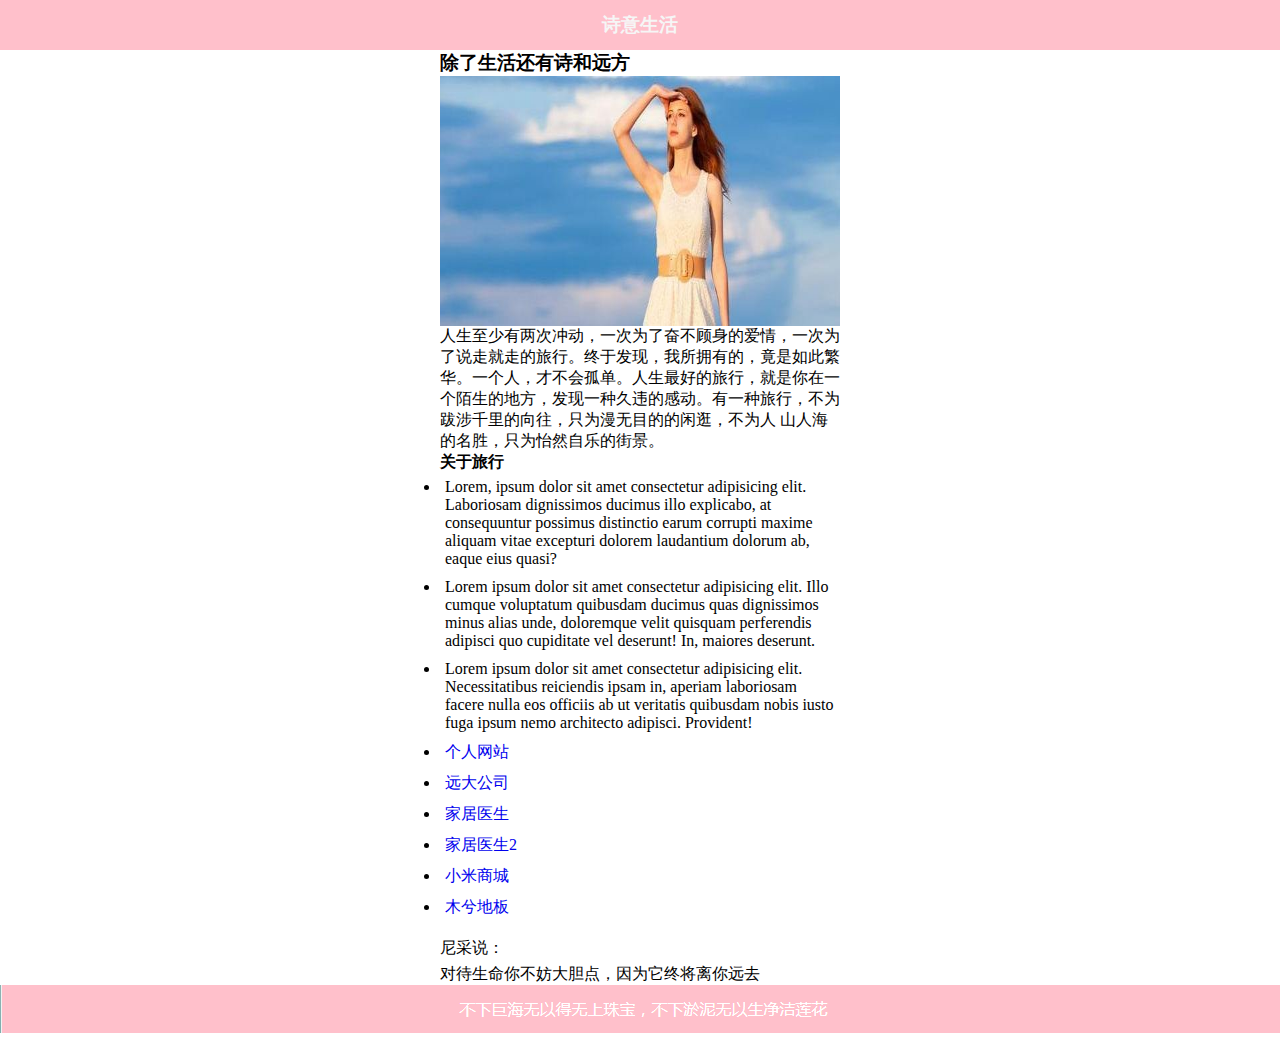
<file: index.html>
<!DOCTYPE html>
<html lang="en">
<head>
    <meta charset="UTF-8">
    <meta name="viewport" content="width=device-width, initial-scale=1.0">
    <meta http-equiv="X-UA-Compatible" content="ie=edge">
    <title>诗意生活</title>
    <link rel="stylesheet" href="css/index.css">
</head>
<body>
    <h3 class="top">诗意生活</h3>
    <div class="center">
        <h3>除了生活还有诗和远方</h3>
        <img src="images/down.jpg" alt="美女啊" class="images">
        <p class="p1">人生至少有两次冲动，一次为了奋不顾身的爱情，一次为了说走就走的旅行。终于发现，我所拥有的，竟是如此繁华。一个人，才不会孤单。人生最好的旅行，就是你在一个陌生的地方，发现一种久违的感动。有一种旅行，不为跋涉千里的向往，只为漫无目的的闲逛，不为人 山人海的名胜，只为怡然自乐的街景。</p>
        <h4>关于旅行</h4>
        <ul >
            <li>Lorem, ipsum dolor sit amet consectetur adipisicing elit. Laboriosam dignissimos ducimus illo explicabo, at consequuntur possimus distinctio earum corrupti maxime aliquam vitae excepturi dolorem laudantium dolorum ab, eaque eius quasi?</li>
            <li>Lorem ipsum dolor sit amet consectetur adipisicing elit. Illo cumque voluptatum quibusdam ducimus quas dignissimos minus alias unde, doloremque velit quisquam perferendis adipisci quo cupiditate vel deserunt! In, maiores deserunt.</li>
            <li>Lorem ipsum dolor sit amet consectetur adipisicing elit. Necessitatibus reiciendis ipsam in, aperiam laboriosam facere nulla eos officiis ab ut veritatis quibusdam nobis iusto fuga ipsum nemo architecto adipisci. Provident!</li>
            <li><a href="work2/index02.html"  target="_blank">个人网站</a></li>
            <li><a href="work3/index03.html"  target="_blank">远大公司</a></li>
			<li><a href="homework02/index.html" target="_blank">家居医生</a></li>
            <li><a href="homework03/index.html" target="_blank">家居医生2</a></li>
			<li><a href="homework4/mi.html" target="_blank">小米商城</a></li>
			<li><a href="muxidiban/index.html" target="_blank">木兮地板</a></li>
        </ul>
        <dl class="dl">
            <dt>尼采说：</dt>
            <dd>对待生命你不妨大胆点，因为它终将离你远去</dd>
        </dl>
    </div>
    <img src="images/test.png" alt="6666">
    
</body>
</html>
</file>
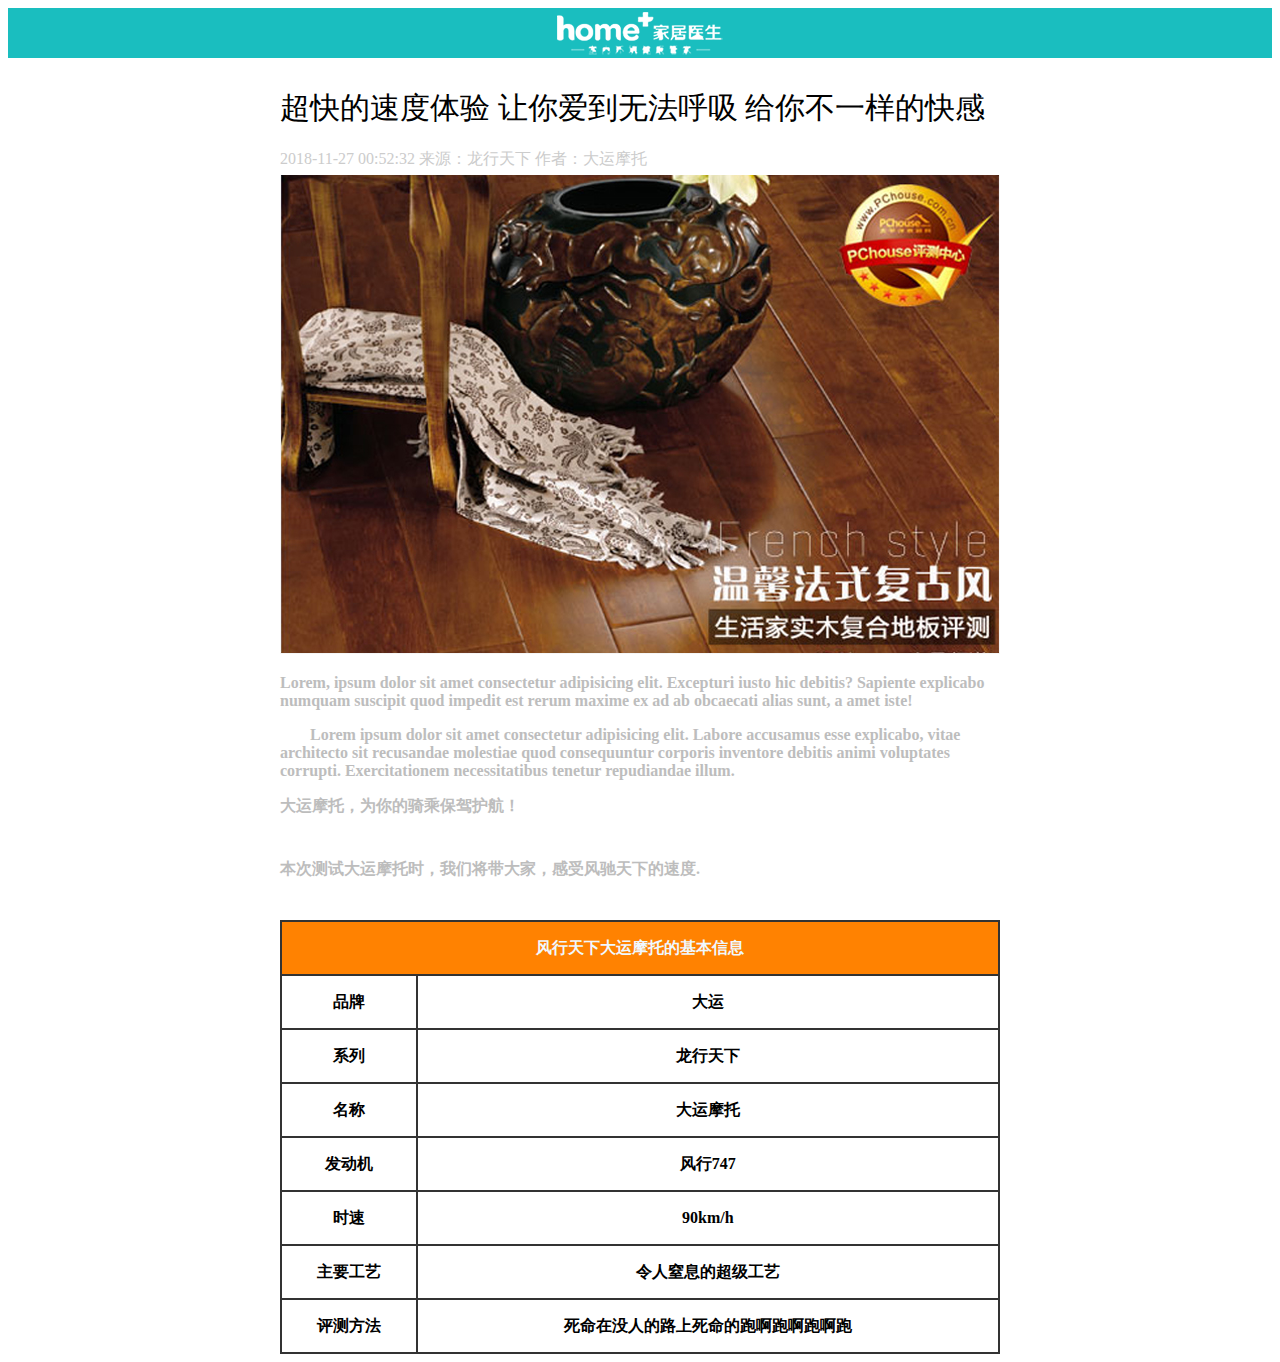
<file: homework02/index.html>
<!DOCTYPE html>
<html lang="en">
<head>
    <meta charset="UTF-8">
    <meta name="viewport" content="width=device-width, initial-scale=1.0">
    <meta http-equiv="X-UA-Compatible" content="ie=edge">
    <title>Document</title>
    <style>
        .top{
            height: 50px;
           
            background-color: #1ABEBF;
        }
        .img{
            background-image: url("img/logo.png");
            height: 50px;
            background-position:center; 
            background-repeat:no-repeat;
        }
        .body{
            width: 720px;
            margin-left: auto;
            margin-right: auto;
        }
        .p{
            font-size: 30px;
        }
        
        .p1{
            color: #CCCCCC;
            line-height: 0;
        }
        img2{
            display: block;
            width: 720px;

        }
        table,td,th{
            border: 2px solid #333333;
        }
        table{
            border-collapse: collapse;
            width: 720px;
           line-height: 50px;
           text-align: center;
        }
        .th1{
            background-color: #FF8201;
            color: aliceblue;
        }
        .p-font{
            /* margin: 50px auto; */
            line-height: 71px;
        }
        .img2~p{
            color: #BDBDBD;
            font-weight: bold; 
        }
        .p2{
            text-indent: 30px;
        }
        th~td{
            font-weight: bold;
        }
        
    </style>
</head>
<body>
    <div class="top">
        <div class="img"></div>
    </div>
    <div class="body">
        <p class="p">超快的速度体验 让你爱到无法呼吸 给你不一样的快感</p>
        <p class="p1">2018-11-27 00:52:32  来源：龙行天下 作者：大运摩托</p>
        <img src="img/02.png" alt="龙翔天下，大运摩托" class="img2">
        <p>Lorem, ipsum dolor sit amet consectetur adipisicing elit. Excepturi iusto hic debitis? Sapiente explicabo numquam suscipit quod impedit est rerum maxime ex ad ab obcaecati alias sunt, a amet iste!</p>
        <p class="p2">Lorem ipsum dolor sit amet consectetur adipisicing elit. Labore accusamus esse explicabo, vitae architecto sit recusandae molestiae quod consequuntur corporis inventore debitis animi voluptates corrupti. Exercitationem necessitatibus tenetur repudiandae illum.</p>
       
        <p >大运摩托，为你的骑乘保驾护航！</p>
        <p class="p-font">本次测试大运摩托时，我们将带大家，感受风驰天下的速度.</p>
        <table >
            <thead>
                <tr><th colspan="7" class="th1">风行天下大运摩托的基本信息</th></tr>
            </thead>
            <tbody>
                <tr><th>品牌</th> <td>大运</td></tr>
                <tr><th>系列</th> <td>龙行天下</td></tr>
                <tr><th>名称</th> <td>大运摩托</td></tr>
                <tr><th>发动机</th> <td>风行747</td></tr>
                <tr><th>时速</th> <td>90km/h</td></tr>
                <tr><th>主要工艺</th> <td>令人窒息的超级工艺</td></tr>
                <tr><th>评测方法</th> <td>死命在没人的路上死命的跑啊跑啊跑啊跑</td></tr>
            </tbody>
        </table>
    </div>
</body>
</html>
</file>
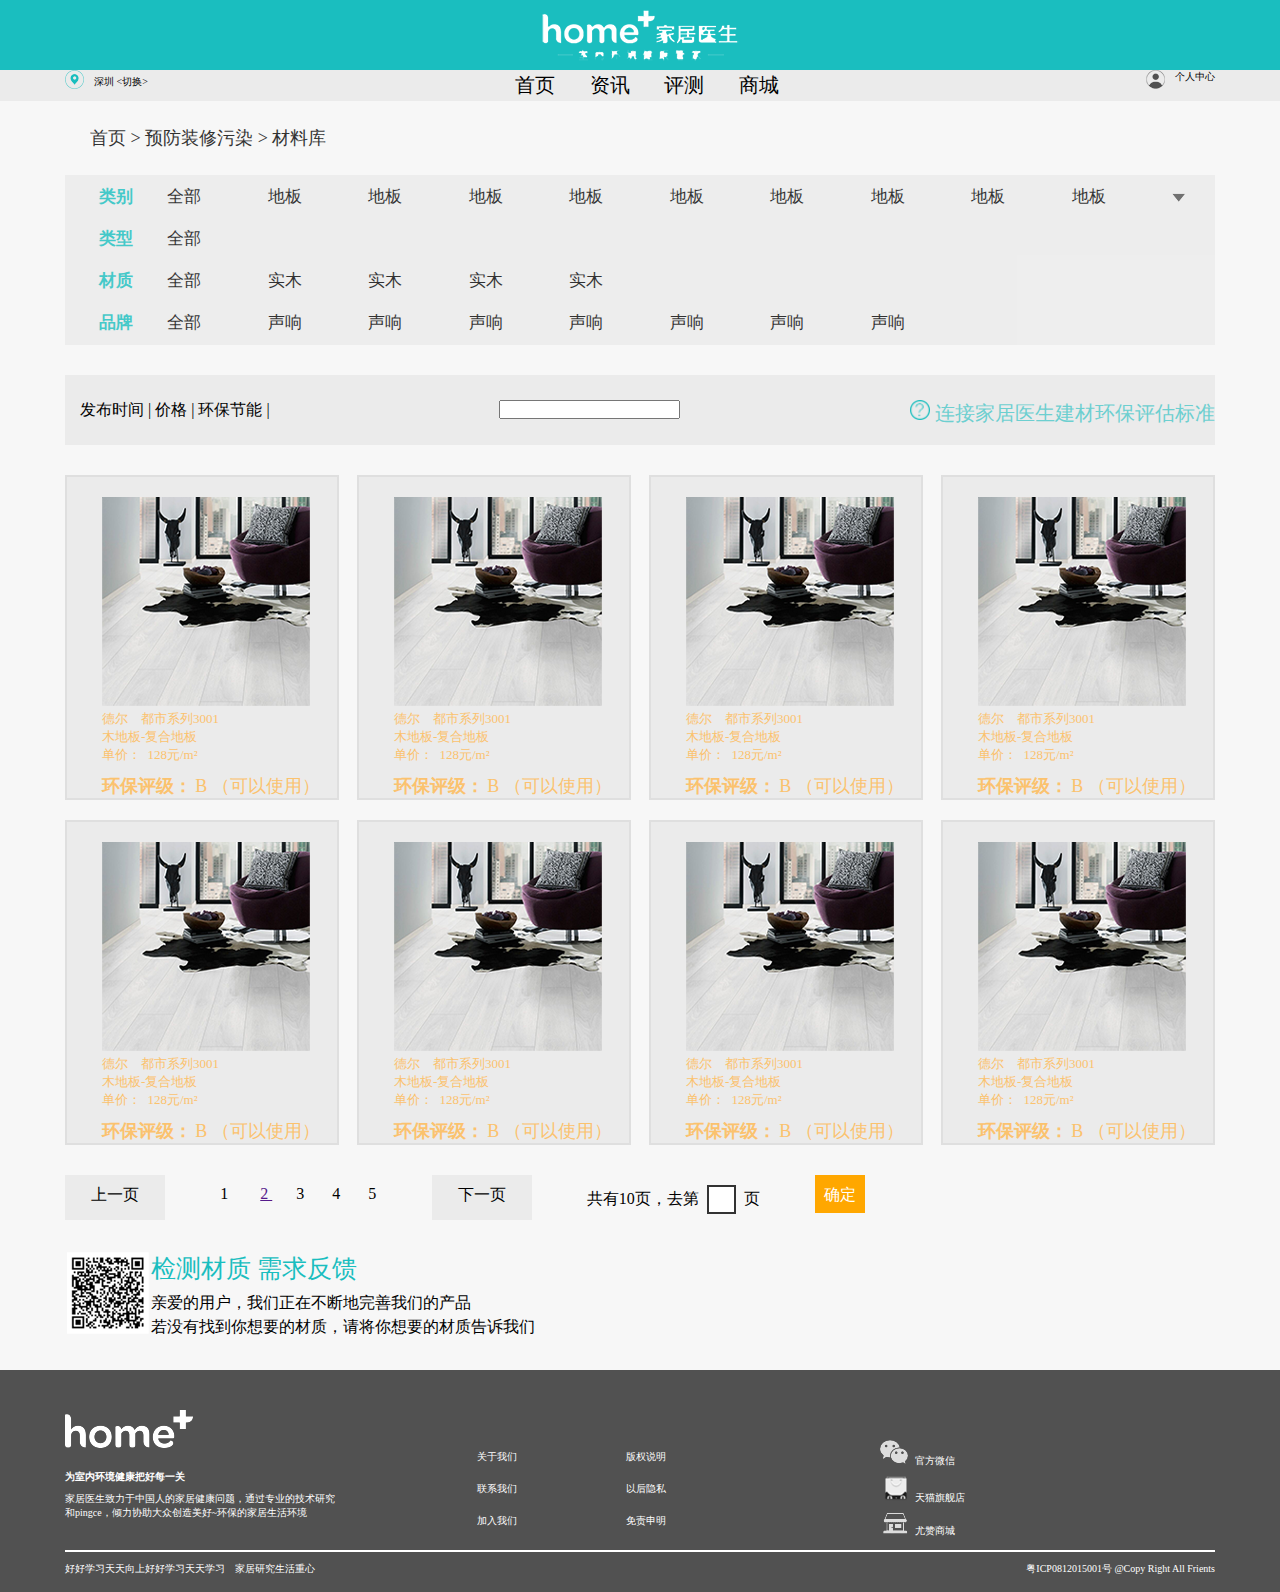
<file: homework03/index.html>
<!DOCTYPE html>
<html lang="en">
<head>
    <meta charset="UTF-8">
    <meta name="viewport" content="width=device-width, initial-scale=1.0">
    <meta http-equiv="X-UA-Compatible" content="ie=edge">
    <title>Document</title>
    <style>
        *{margin: 0;padding: 0}

        body{
            background-color: #F7F7F7;
        }
        .top{
            height: 70px;
            background-color: #1ABEBF;
        }
        .img{
            background-image: url("images/logo.png");
            height: 70px;
            background-position:center; 
            background-repeat:no-repeat;
        }
        .long{
            margin-left: auto;
            margin-right: auto;     
            background-color: #EBEBEB;
        }
        .table{
           font-size: 20px;
            width: 300px;
            text-align: center;
        }
        .center{
            width: 1150px;  
            display: flex;
            /* 平铺 */
            justify-content: space-between;
            margin-left: auto;
            margin-right: auto;
        }
        .div1{
        
            display: flex;
            /* 平铺 */
            justify-content: space-between; 
        }
        .div3{
           
            display: flex;
            /* 平铺 */
            justify-content: space-between; 
        }
       .div2{
           padding-left: 10px;
           font-size: 10px;
           padding-top: 5px;
       }
       .div4{
        padding-left: 10px;
        font-size: 10px;
        text-align: center;

       }.div5{
            margin-left: auto;
            margin-right: auto;
            width: 1150px;
              
        }
        .p2{
            font-size: 18px;
            margin: 25px 25px; 
            opacity: .8;
        }
        .table2{
            width: 1150px; 
            line-height: 40px;
            font-size: 17px;
            background-color: #EBEBEB;
            opacity: .8;
        }
        th{
            color: #18BEBE;
        }
        .small{
            display: flex;
            /* 平铺 */
            justify-content: space-between; 
            background-color: #EBEBEB;
            height: 70px;
            margin: 30px auto;
        }
        .doctor{
            display: flex;
            /* 平铺 */
            justify-content: space-between; 
        }
        .small>div{
            padding-top: 25px;
            padding-left: 15px;
        }
        .doctor{
            font-size: 20px;
            color:#6DCFD0;
            
        }
        .img2{
            width: 20px;
            height: 20px;
            padding-right: 5px;
        }
        .price{
           padding-bottom: 10px;
        }
        .font1{
            font-weight:bold
        }
      .font-p{
          font-size: 13px;
          color: #FBC26E;
          padding-left: 35px;
      }
      .img3{
          padding-top: 20px;
          padding-left: 35px;
      }
      .just-one{
          border: 2px solid #DFDFDF;
          width: 270px;
          background-color: #EBEBEB;
      }
      .just-two{
        display: flex;
            /* 平铺 */
        justify-content: space-between; 
       
      }

      .div-table{
        display: flex;
            /* 平铺 */
        justify-content: space-between; 
      
      }
      .fengexian{
          height: 20px;
      }
      .page{ 
        width: 800px; 
        display: flex;
            /* 平铺 */
        justify-content: space-between;
        margin: 30px auto 30px 0px;
        
      
      }
      .page>div{
        padding-top: 10px;
      }
      .page-one{
          background-color: #EBEBEB;
         height: 35px;
         width: 100px;
         text-align: center;
        padding-top: 10px;
      }
      .text{
          height: 25px;
          width: 25px;
          border: 2px solid #333333;
      }
      .sure{
          height: 28px;
          width: 50px;
          background-color: #FFA700;
          text-align: center;
          color: white;
      }
     .weixin{
        display: flex;
            /* 平铺 */
        justify-content: space-between;
     }
     .td-one{
         font-size: 25px;
         color: #1ABEBF;
         padding-bottom: 5px;
     }
     .foot{
         background-color: #515151;
        margin-top: 30px;
     }
     .div12{
         width: 1150px;
         margin-left: auto;
         margin-right: auto;
     }
     .div11{
         color: white;
         font-size: 10px;
       
        padding-bottom: 30px;

     }
     .div11>p{
         font-weight: bolder;
         padding-bottom: 8px;
     }
     .div13{
         height: 0px;
         border: 1px solid white;
     }
     .img11{
         padding-bottom: 20px;
     }
     .f-top{
        padding-top: 40px;
        display: flex;
            /* 平铺 */
        justify-content: space-between;
     }
     .table-d{
        padding-top: 30px;
         line-height: 30px;
         width: 300px;
         color: white;
         font-size:10px; 
     }
     .table-shop{
        line-height: 30px;
        padding-top: 30px;
        color: white;
        font-size:10px;
        width: 300px; 
     }
    .ul1{
        list-style-image: url("images/weixin2.png");
    }
    .ul2{
        list-style-image: url("images/tianmao.png");
    }
    .ul3{
        list-style-image: url("images/shop.png");
    }
    .f-foot{
        height: 40px;
        color: white;
        font-size:10px; 
        display: flex;
            /* 平铺 */
        justify-content: space-between; 
       
    }
    .fff{
        padding-top: 10px;
    }
    
    </style>
</head>
<body>
    <!-- 头部logo -->
    <div class="top">
        <div class="img"></div>
    </div>
    <!-- 头下的导航栏 -->
    <div class="long">
        <div class="center"> 
            <div class="div1">
                <div ><img src="images/location.png" alt=""></div> 
                <div class="div2">深圳 <切换> </div>
             </div> 
                <table class="table"> 
                    <tr>  
                        <td>首页</td>
                        <td>资讯</td>
                        <td>评测</td>
                        <td>商城</td>
                    </tr> 
                </table>  
            <div class="div3">       
                <div ><img src="images/adm.png" alt=""></div>    
                <div class="div4">个人中心</div> 
            </div>
        </div>
    </div>

    <!-- 首页之后的 -->
    <div class="div5">
        <p class="p2">首页 > 预防装修污染 > 材料库</p>
        <table class="table2">
            <tr>
                <th>类别</th>
                <td>全部</td>
                <td>地板</td>
                <td>地板</td>
                <td>地板</td>
                <td>地板</td>
                <td>地板</td>
                <td>地板</td>
                <td>地板</td>
                <td>地板</td>
                <td>地板</td>
                <td><img src="images/indexSelect.png" alt=""></td>
            </tr>
            <tr>
                <th>类型</th>
                <td>全部</td>
            </tr>
            <tr> 
                <th>材质</th>
                <td>全部</td>
                <td>实木</td>
                <td>实木</td>
                <td>实木</td>
                <td>实木</td>
            </tr>
            <tr>
                <th>品牌</th>
                <td>全部</td>
                <td>声响</td>
                <td>声响</td>
                <td>声响</td>
                <td>声响</td>
                <td>声响</td>
                <td>声响</td>
                <td>声响</td>
            </tr>
        </table>
        <!-- 发布时间 -->
        <div class="small">
            <div class="d1">发布时间 | 价格 | 环保节能 |</div>
            <div><input type="text"></div>
            <div class="doctor">
                <div><img src="images/wenhao.png" alt="" class="img2"></div>
                <div>连接家居医生建材环保评估标准</div>
            </div>
        </div>
        <!-- 8个大表格中的前四个 -->
        <div class="div-table">
            <div class="just-one">
                <div class="img3"><img src="images/data_image.png" alt=""></div>
                <div class="font-p">     
                        <p>德尔  &nbsp;&nbsp;&nbsp;都市系列3001</p>
                        <p>木地板-复合地板</p>
                        <p class="price">单价： &nbsp;128元/m²</p>
                        <font size="4" color="#FBC26E" class="font1">环保评级：</font>
                        <font size="4" color="#FBC26E">B （可以使用）</font>
                </div>
             </div>

             <div class="just-one">
                    <div class="img3"><img src="images/data_image.png" alt=""></div>
                    <div class="font-p">     
                            <p>德尔  &nbsp;&nbsp;&nbsp;都市系列3001</p>
                            <p>木地板-复合地板</p>
                            <p class="price">单价： &nbsp;128元/m²</p>
                            <font size="4" color="#FBC26E" class="font1">环保评级：</font>
                            <font size="4" color="#FBC26E">B （可以使用）</font>
                    </div>
                 </div>

                 <div class="just-one">
                        <div class="img3"><img src="images/data_image.png" alt=""></div>
                        <div class="font-p">     
                                <p>德尔  &nbsp;&nbsp;&nbsp;都市系列3001</p>
                                <p>木地板-复合地板</p>
                                <p class="price">单价： &nbsp;128元/m²</p>
                                <font size="4" color="#FBC26E" class="font1">环保评级：</font>
                                <font size="4" color="#FBC26E">B （可以使用）</font>
                        </div>
                     </div>
                     <div class="just-one">
                            <div class="img3"><img src="images/data_image.png" alt=""></div>
                            <div class="font-p">     
                                    <p>德尔  &nbsp;&nbsp;&nbsp;都市系列3001</p>
                                    <p>木地板-复合地板</p>
                                    <p class="price">单价： &nbsp;128元/m²</p>
                                    <font size="4" color="#FBC26E" class="font1">环保评级：</font>
                                    <font size="4" color="#FBC26E">B （可以使用）</font>
                            </div>
                         </div> 
            </div>
            <p class="fengexian"></p>
            <div class="just-two"> 
             <div class="just-one">
                    <div class="img3"><img src="images/data_image.png" alt=""></div>
                    <div class="font-p">     
                            <p>德尔  &nbsp;&nbsp;&nbsp;都市系列3001</p>
                            <p>木地板-复合地板</p>
                            <p class="price">单价： &nbsp;128元/m²</p>
                            <font size="4" color="#FBC26E" class="font1">环保评级：</font>
                            <font size="4" color="#FBC26E">B （可以使用）</font>
                    </div>
                 </div>
    
                 <div class="just-one">
                        <div class="img3"><img src="images/data_image.png" alt=""></div>
                        <div class="font-p">     
                                <p>德尔  &nbsp;&nbsp;&nbsp;都市系列3001</p>
                                <p>木地板-复合地板</p>
                                <p class="price">单价： &nbsp;128元/m²</p>
                                <font size="4" color="#FBC26E" class="font1">环保评级：</font>
                                <font size="4" color="#FBC26E">B （可以使用）</font>
                        </div>
                     </div>
    
        <div class="just-one">
            <div class="img3"><img src="images/data_image.png" alt=""></div>
                <div class="font-p">     
                        <p>德尔  &nbsp;&nbsp;&nbsp;都市系列3001</p>
                        <p>木地板-复合地板</p>
                        <p class="price">单价： &nbsp;128元/m²</p>
                        <font size="4" color="#FBC26E" class="font1">环保评级：</font>
                        <font size="4" color="#FBC26E">B （可以使用）</font>
                </div>
            </div>
    
        <div class="just-one">
            <div class="img3"><img src="images/data_image.png" alt=""></div>
                <div class="font-p">     
                        <p>德尔  &nbsp;&nbsp;&nbsp;都市系列3001</p>
                        <p>木地板-复合地板</p>
                        <p class="price">单价： &nbsp;128元/m²</p>
                        <font size="4" color="#FBC26E" class="font1">环保评级：</font>
                        <font size="4" color="#FBC26E">B （可以使用）</font>
                </div>
            </div>
        </div>
        <!-- 8个表格之后的分页 -->
        <div class="page">
            <div class="page-one">上一页</div>
            <div>1 &nbsp;&nbsp;&nbsp;&nbsp; &nbsp;&nbsp;<a href="">2 </a>&nbsp;&nbsp; &nbsp;&nbsp; 3 &nbsp;&nbsp; &nbsp;&nbsp; 4 &nbsp;&nbsp; &nbsp;&nbsp; 5 </div>
            <div class="page-one">下一页</div>
            <div>共有10页，去第&nbsp;&nbsp;<input class="text">&nbsp;&nbsp;页</div>
            <div class="sure">确定</div>
        </div>
        <!-- 表格 -->
        <table>
            <tr><td rowspan="3"><img src="images/small_weixin.png" alt=""></td> <td class="td-one">检测材质 需求反馈</td></tr>
            <tr><td>亲爱的用户，我们正在不断地完善我们的产品</td></tr>
            <tr><td>若没有找到你想要的材质，请将你想要的材质告诉我们</td></tr>
        </table>
    </div>
    <!-- 底部 -->
    <div class="foot">
        <div class="div12">
            <div class="f-top">
                <div class="div11">
                    <img src="images/footerLogo.png" alt="" class="img11">
                    <p>为室内环境健康把好每一关</p>
                    <div>家居医生致力于中国人的家居健康问题，通过专业的技术研究<br>和pingce，倾力协助大众创造美好~环保的家居生活环境</div>
                </div>
                <div >
                    <table class="table-d">
                        <tr><td>关于我们</td> <td>版权说明</td></tr>
                        <tr><td>联系我们</td> <td>以后隐私</td></tr>
                        <tr><td>加入我们</td> <td>免责申明</td></tr>
                    </table>
                </div>
                <div class="table-shop">
                    <!-- <ul class="table-shop">
                        <tr></tr><td><img src="images/weixin2.png" alt=""></td> <td>官方微信</td></tr>
                        <tr><td><img src="images/tianmao.png" alt=""></td> <td>天猫旗舰店</td></tr>
                        <tr><td><img src="images/shop.png" alt=""></td> <td>尤赞商城</td></tr>
                     </ul> -->
                     <ul class="ul1"><li>官方微信</li></ul>
                     <ul class="ul2"><li>天猫旗舰店</li></ul>
                     <ul class="ul3"><li>尤赞商城</li></ul>
                </div>
            </div>
            
            <!-- 分割线 -->
            <div class="div13"></div>
            <!-- 最底部 -->
            <div class="f-foot">
                <div class="fff">好好学习天天向上好好学习天天学习 &nbsp; &nbsp;家居研究生活重心</div>
                <div class="fff">粤ICP0812015001号 @Copy Right All Frients</div>
            </div>
    </div>
    </div>
</body>
</html>
</file>
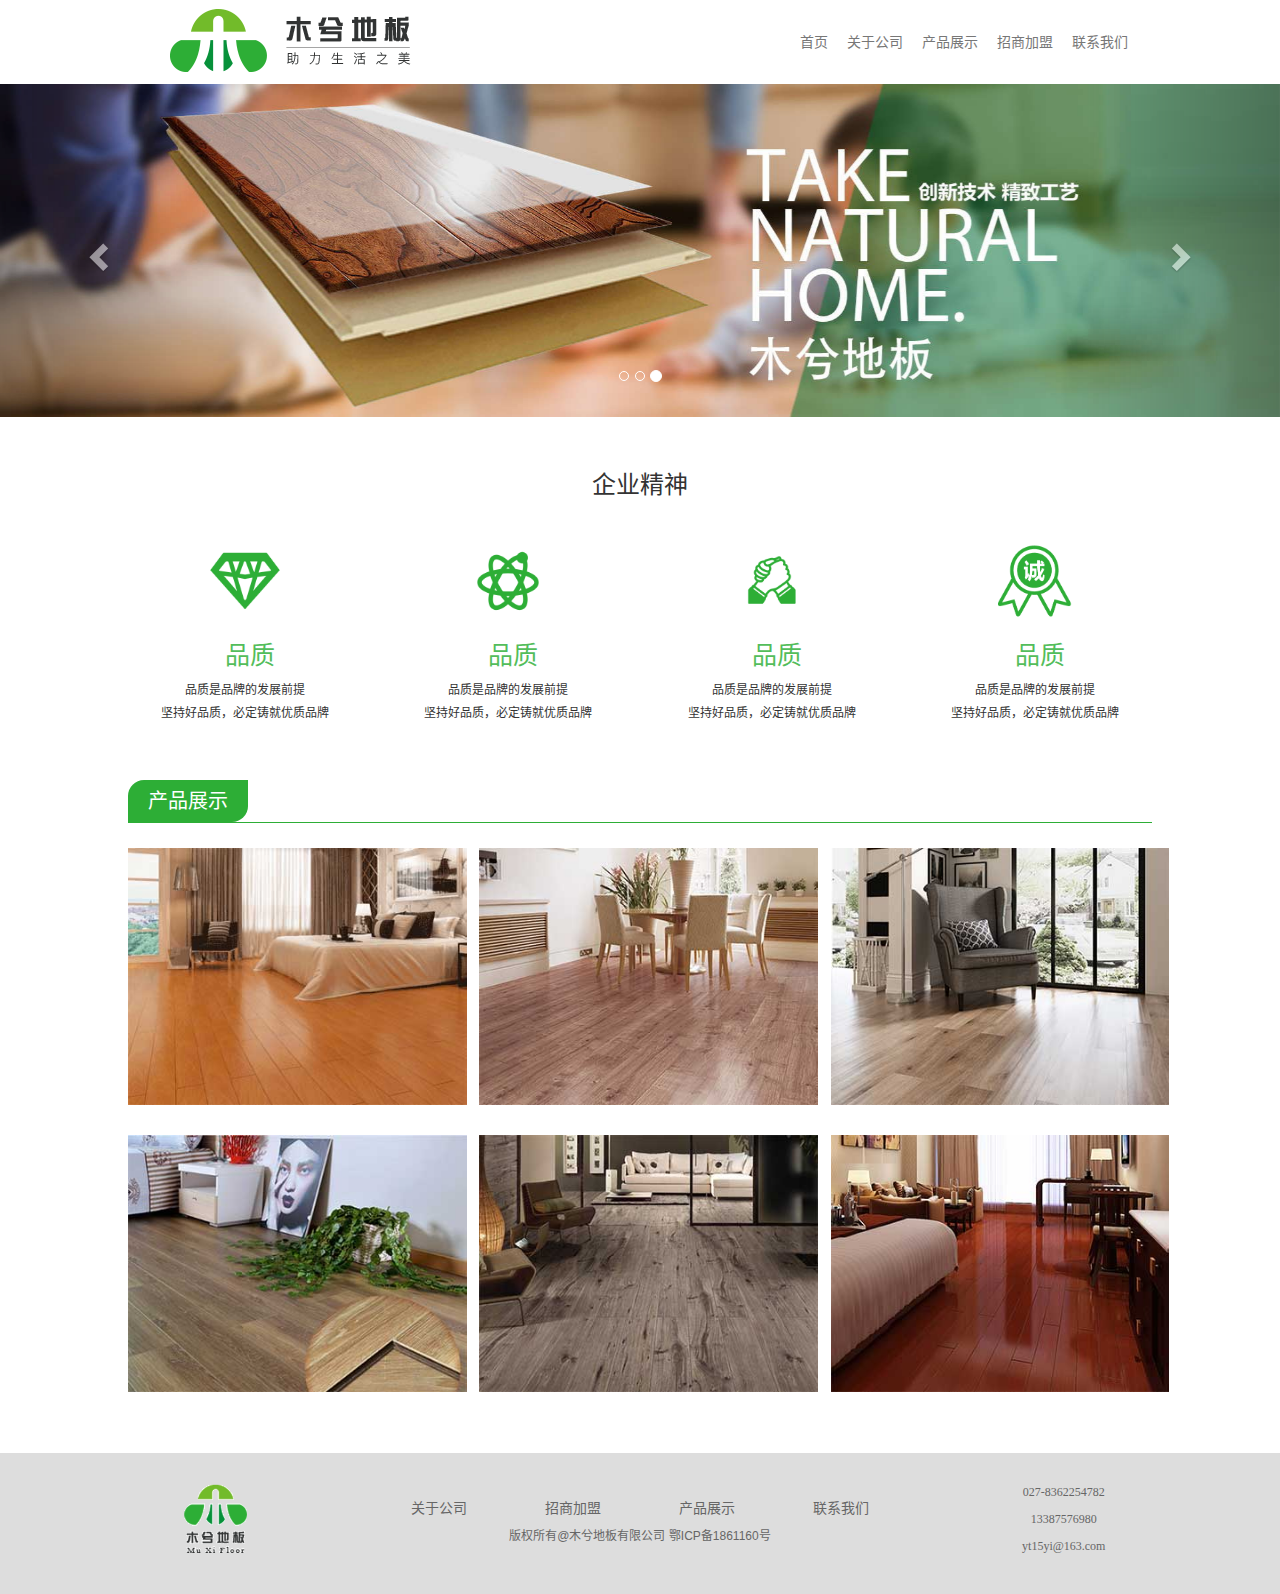
<file: muxidiban/index.html>
<!DOCTYPE html>
<html lang="zh-CN">
  <head>
    <meta charset="utf-8">
    <meta http-equiv="X-UA-Compatible" content="IE=edge">
    <meta name="viewport" content="width=device-width, initial-scale=1">
    <!-- 上述3个meta标签*必须*放在最前面，任何其他内容都*必须*跟随其后！ -->
    <title>Bootstrap 101 Template</title>
    
    <!-- Bootstrap -->
    <link href="https://cdn.jsdelivr.net/npm/bootstrap@3.3.7/dist/css/bootstrap.min.css" rel="stylesheet">
    <link rel="stylesheet" href="http://at.alicdn.com/t/font_939403_kgzb9j7z9j9.css">
    <style>
          *{margin: 0;padding: 0}
       
        .navbar-brand{
            background: url("images/logo0.png") no-repeat center;
            margin-left: 150px;
            width: 280px;
            height: 80px;
        }
        .navbar{
           margin-bottom: 0;
            background: #FFFFFF;
            border: none;
        }
        .ul1>li{
            padding: 5px 0 15px 0;
            font-size: 14px;
          
        }
        .ul1>li>a{
            padding-right: 0;
        }
        #a1:hover{
            font-size: 15px;
            color:  #2DAE36;
        }
        #a2:hover{
            font-size: 15px;
            color:  #2DAE36;
        }
        #a3:hover{
            font-size: 15px;
            color:  #2DAE36;
        }
        #a4:hover{
            font-size: 15px;
            color:  #2DAE36;
        }
        #a5:hover{
            font-size: 15px;
            color:  #2DAE36;
        }

        .ul1>li:hover{
            color:  #2DAE36;
            border-bottom: 2px solid #2DAE36;
        }
        .ul1>li{
            border: 2px solid white;
        }
        .ul1{
            margin-top: 10px;
            margin-right: 134.891px;
        }
        
        .conter{
           padding-left: 10%;
           padding-right: 10%;
           margin: 55px auto;

        }
        h3{
            text-align: center;
            padding-bottom:35px;
        }
       .row{
           /* 给父元素然后子元素会平分开来 */
        /* display: flex;
           
        justify-content: space-between;  */
        text-align: center;     
     
       }
     
       .image+p{
           padding-top: 20px;
           padding-left: 10px;
           font-size: 25px;
           color: #53BD5B;
       }
     
       .image{
           height: 74.19px;
           width: 74.19px;
          
       }
       .p1{
            width: 120px;
            color: white;
            font-size: 20px;
            line-height: 42px;
            text-align: center;
            background: #2dae36;
            border-radius: 16px 0 16px 0;
            margin-bottom: 0;
        }

        .div1{
            margin-top: 50px;
            border-bottom: 1px solid #2dae36;
        }
       .row2 div{
           
           padding: 15px;
         
       }
       .row2{
           margin-left: -15px;
           margin-right: -15px;
           margin-top: 10px;
       }
       .row2 img{
           
           height: 257px;
           
       }
       .foot{
        background-color: #DDDDDD;
        margin-top: 630px;
       }
       .foot-1 img{
           width: 100px;
           height: 72.22px;
       }
       .foot-2{
           margin-top: 15px;
       }
       .one p{
           color:  #666666;
           font-size: 12px;
       }
       .one{
           padding: 30px 90px;
       }
      
       #aa1{
           color:  #666666;
       }
       #aa2{
           color:   #666666;
       }
       #aa3{
           color:   #666666;
       }
       #aa4{
           color:  #666666;
       }
       .div-icp{
           margin-top: 30px;
       }
       .foot-3 p{
           margin-bottom: 15px;
       }
    </style>
  </head>
  <body>
    <!-- 导航 -->
    <nav class="navbar navbar-default" role="navigation">
        <!-- Brand and toggle get grouped for better mobile display -->
        <div class="navbar-header">
            <button type="button" class="navbar-toggle" data-toggle="collapse" data-target=".navbar-ex1-collapse">
                <span class="sr-only">Toggle navigation</span>
                <span class="icon-bar"></span>
                <span class="icon-bar"></span>
                <span class="icon-bar"></span>
            </button> 
            <a class="navbar-brand" href="#"></a>
        </div>
    
        <!-- Collect the nav links, forms, and other content for toggling -->
        <div class="collapse navbar-collapse navbar-ex1-collapse"> 
                   
            <ul class="nav navbar-nav navbar-right ul1">
                <li><a id="a1" href="#" class="active">首页</a></li>
                <li><a id="a2" href="2.html">关于公司</a></li>
                <li><a id="a3" href="03.html">产品展示</a></li>
                <li><a id="a4" href="04.html">招商加盟</a></li>
                <li><a id="a5" href="05.html">联系我们</a></li>
            </ul>
        </div>
    </nav>
    <!-- 轮播 -->
    
    <div id="carousel-id" class="carousel slide" data-ride="carousel">
        <ol class="carousel-indicators">
            <li data-target="#carousel-id" data-slide-to="0" class=""></li>
            <li data-target="#carousel-id" data-slide-to="1" class=""></li>
            <li data-target="#carousel-id" data-slide-to="2" class="active"></li>
        </ol>
        <div class="carousel-inner">
            <div class="item">
                <img data-src="holder.js/900x500/auto/#777:#7a7a7a/text:First slide" alt="First slide" src="images/banner2.jpg">
               
            </div>
            <div class="item">
                <img data-src="holder.js/900x500/auto/#666:#6a6a6a/text:Second slide" alt="Second slide" src="images/banner3.jpg">
               
            </div>
            <div class="item active">
                <img data-src="holder.js/900x500/auto/#555:#5a5a5a/text:Third slide" alt="Third slide" src="images/banner1.jpg">
                
            </div>
        </div>
        <a class="left carousel-control" href="#carousel-id" data-slide="prev"><span class="glyphicon glyphicon-chevron-left"></span></a>
        <a class="right carousel-control" href="#carousel-id" data-slide="next"><span class="glyphicon glyphicon-chevron-right"></span></a>
    </div>
    <div class="conter">
        <h3>企业精神</h3>
        <div class="row">
            <div class="img1 col-sm-6 col-xs-12 col-md-3">
                <img class="image" src="images/pinpai.png" alt="">
                <p>品质</p>
                <h6>品质是品牌的发展前提</h6>
                <h6>坚持好品质，必定铸就优质品牌</h6>
            </div>
                
            <div class="col-sm-6 col-xs-12 col-md-3"> 
                <img class="image" src="images/keji.png" alt="">
                <p>品质</p>
                <h6>品质是品牌的发展前提</h6>
                <h6>坚持好品质，必定铸就优质品牌</h6></div>
               
            <div class="col-sm-6 col-xs-12 col-md-3">
                <img class="image" src="images/gongying.png" alt="">
                <p>品质</p>
                <h6>品质是品牌的发展前提</h6>
                <h6>坚持好品质，必定铸就优质品牌</h6></div>
            <div class="col-sm-6 col-xs-12 col-md-3">
                <img class="image" src="images/chengxin.png" alt="">
                <p>品质</p>
                <h6>品质是品牌的发展前提</h6>
                <h6>坚持好品质，必定铸就优质品牌</h6></div>
        </div>
       <div class="div1">
            <!-- 分割线 -->
            <p class="p1">产品展示</p>
       </div>
       <!-- 6个产品展示 -->
      <div class="row2">
        <div class="col-sm-6 col-xs-12 col-md-4"><img src="images/item01.jpg" alt=""></div>
        <div class="col-sm-6 col-xs-12 col-md-4"><img src="images/item02.jpg" alt=""></div>
        <div class="col-sm-6 col-xs-12 col-md-4"><img src="images/item03.jpg" alt=""></div>
        <div class="col-sm-6 col-xs-12 col-md-4"><img src="images/item04.jpg" alt=""></div>
        <div class="col-sm-6 col-xs-12 col-md-4"><img src="images/item05.jpg" alt=""></div>
        <div class="col-sm-6 col-xs-12 col-md-4"><img src="images/item06.jpg" alt=""></div>
      </div>
    </div>

    <!-- 尾部 -->
    <div class="foot ">
       <div class="one row">
            <div class="foot-1 col-sm-4  col-md-3"><img src="images/logo3.png" alt=""></div>
            <div class="foot-2 col-sm-8 col-md-6 ">
                <div class="col-sm-3 col-xs-3 "><a href="" id="aa1">关于公司</a></div>
                <div class="col-sm-3 col-xs-3 "><a href="" id="aa2">招商加盟</a></div>
                <div class="col-sm-3 col-xs-3 "><a href="" id="aa3">产品展示</a></div>
                <div class="col-sm-3 col-xs-3 "><a href="" id="aa4">联系我们</a></div>
                <div class="div-icp"><p class="icp">版权所有@木兮地板有限公司 鄂ICP备1861160号</p></div>
            </div>
            <div class="foot-3 col-sm-12  col-md-3">      
                <p class="glyphicon icon-weibiaoti- iconfont col-xs-12  " aria-hidden="true">027-8362254782</p>
                <p class="glyphicon icon-shouji iconfont col-xs-12  " aria-hidden="true">13387576980</p>
                <p class="glyphicon icon-youjian iconfont col-xs-12  " aria-hidden="true">yt15yi@163.com</p>        
            </div>
       </div>
    </div>

    <!-- jQuery (Bootstrap 的所有 JavaScript 插件都依赖 jQuery，所以必须放在前边) -->
    <script src="https://cdn.jsdelivr.net/npm/jquery@1.12.4/dist/jquery.min.js"></script>
    <!-- 加载 Bootstrap 的所有 JavaScript 插件。你也可以根据需要只加载单个插件。 -->
    <script src="https://cdn.jsdelivr.net/npm/bootstrap@3.3.7/dist/js/bootstrap.min.js"></script>
  </body>
</html>
</file>
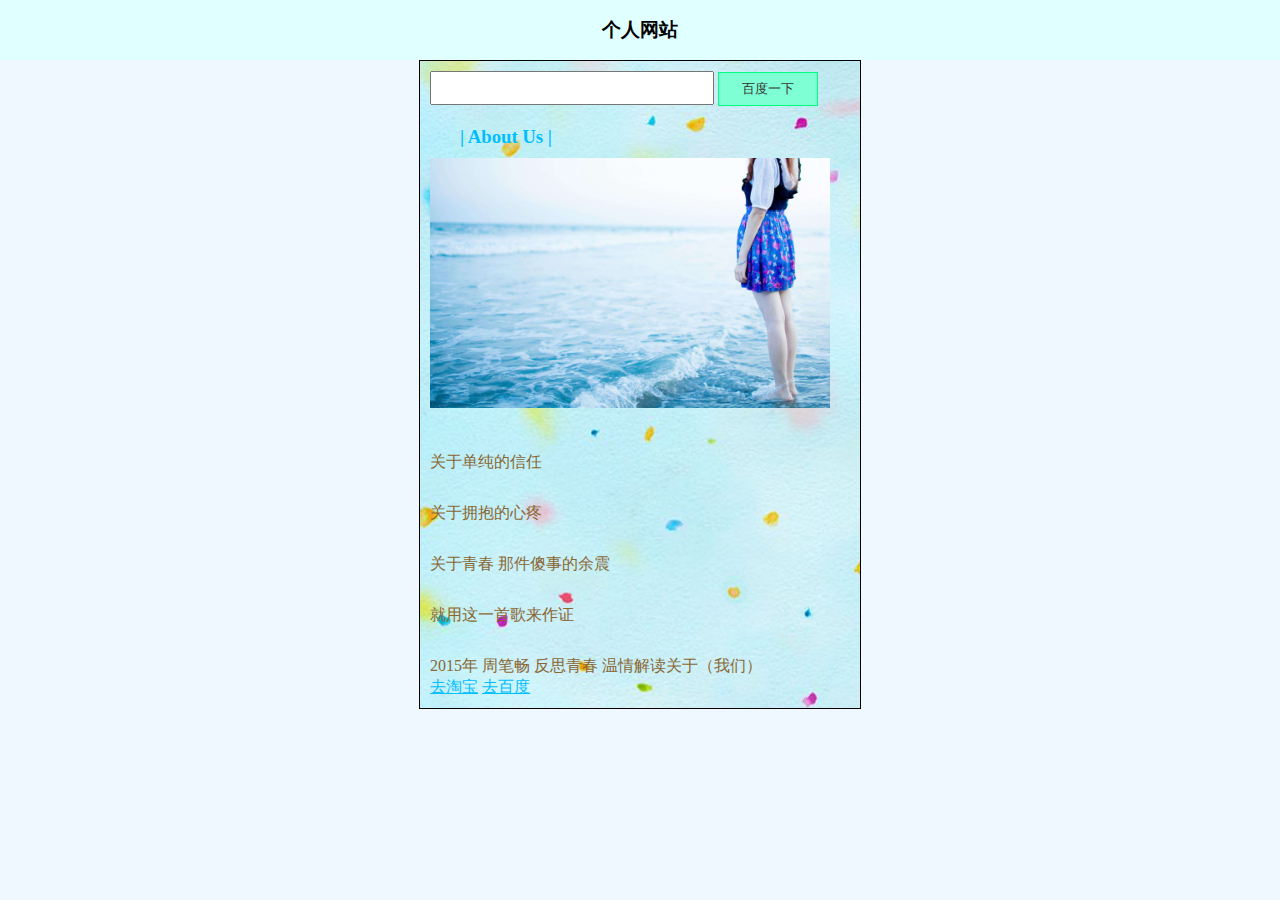
<file: index02.html>
<!DOCTYPE html>
<html lang="en">
<head>
    <meta charset="UTF-8">
    <meta name="viewport" content="width=device-width, initial-scale=1.0">
    <meta http-equiv="X-UA-Compatible" content="ie=edge">
    <title>Document</title>
    <link rel="stylesheet" href="css2/index.css">
</head>
<body>
    <h3 class="hh">个人网站</h3>
    <div class="div">
        <input type="text" class="search">
        <button class="btn">百度一下</button>
        <h3 class="h3">| About Us |</h3>
        <img src="images2/timg1.jpg" alt="" class="img1">
        <p>关于单纯的信任</p>
        <p>关于拥抱的心疼</p>
        <p>关于青春 那件傻事的余震</p>
        <p>就用这一首歌来作证</p>
        <p>2015年 周笔畅 反思青春 温情解读关于（我们）</p>
        <a href="https://www.taobao.com/">去淘宝</a>
        <a href="http://www.baidu.com/">去百度</a>
    </div>
</body>
</html>
</file>
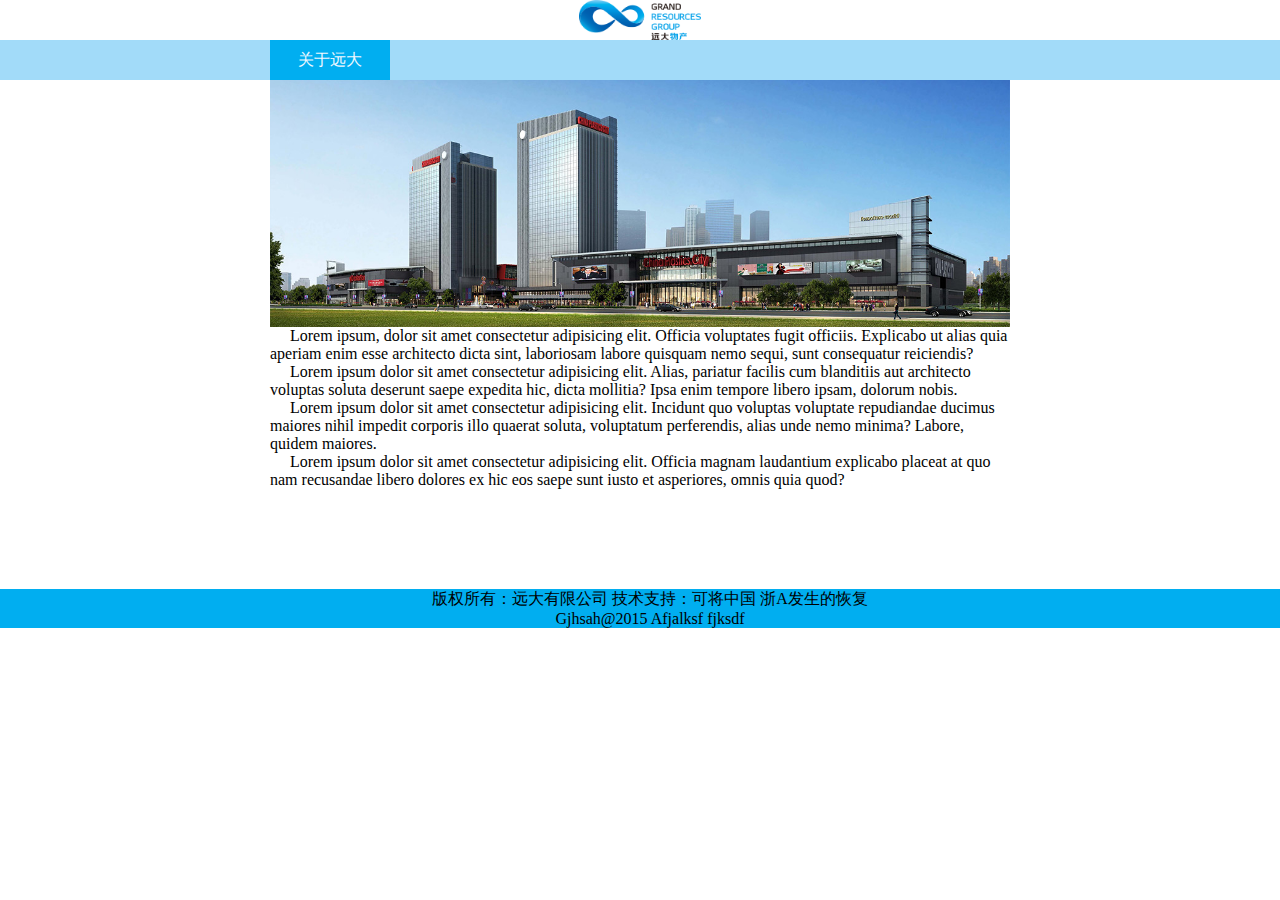
<file: index03.html>
<!DOCTYPE html>
<html lang="en">
<head>
    <meta charset="UTF-8">
    <meta name="viewport" content="width=device-width, initial-scale=1.0">
    <meta http-equiv="X-UA-Compatible" content="ie=edge">
    <title>Document</title>
    <link rel="stylesheet" href="css3/index.css">
</head>
<body>
    <img src="images3/logo2.png" alt="" class="img1">
   
    <div class="div1">
       <div class="div2">
           <a href="#" class="aaa">关于远大</a>
       </div>
    </div>  

    <div class="div3">
        <img src="images3/about.jpg" alt="" class="img2">
        <p>Lorem ipsum, dolor sit amet consectetur adipisicing elit. Officia voluptates fugit officiis. Explicabo ut alias quia aperiam enim esse architecto dicta sint, laboriosam labore quisquam nemo sequi, sunt consequatur reiciendis?</p>
        <p>Lorem ipsum dolor sit amet consectetur adipisicing elit. Alias, pariatur facilis cum blanditiis aut architecto voluptas soluta deserunt saepe expedita hic, dicta mollitia? Ipsa enim tempore libero ipsam, dolorum nobis.</p>
        <p>Lorem ipsum dolor sit amet consectetur adipisicing elit. Incidunt quo voluptas voluptate repudiandae ducimus maiores nihil impedit corporis illo quaerat soluta, voluptatum perferendis, alias unde nemo minima? Labore, quidem maiores.</p>
        <p>Lorem ipsum dolor sit amet consectetur adipisicing elit. Officia magnam laudantium explicabo placeat at quo nam recusandae libero dolores ex hic eos saepe sunt iusto et asperiores, omnis quia quod?</p>
    </div>
    <div class="div4">
       <p>版权所有：远大有限公司   技术支持：可将中国  浙A发生的恢复</p>
       <p>Gjhsah@2015 Afjalksf fjksdf </p>
    </div>
</body>
</html>
</file>
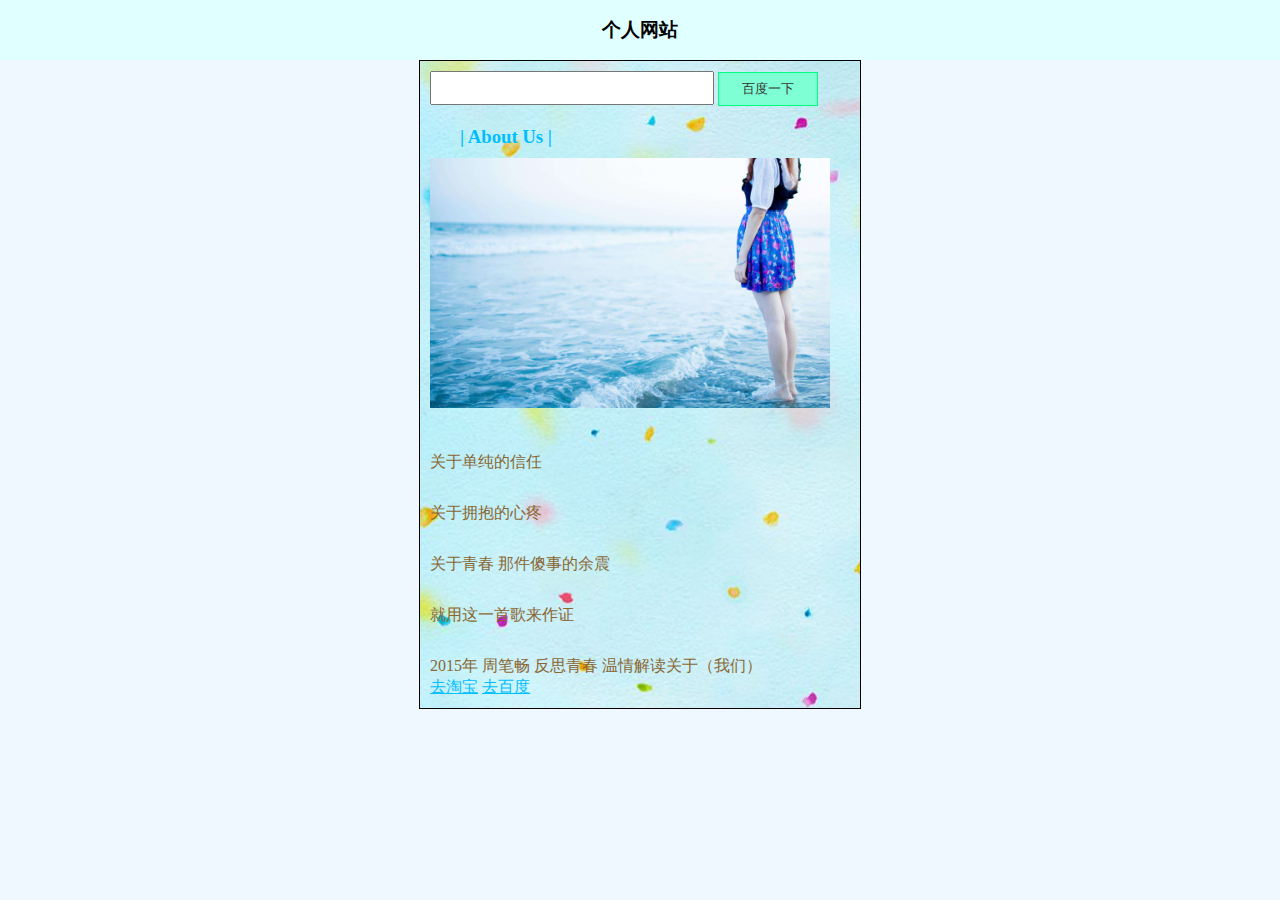
<file: homework02/index03.html>
<!DOCTYPE html>
<html lang="en">
<head>
    <meta charset="UTF-8">
    <meta name="viewport" content="width=device-width, initial-scale=1.0">
    <meta http-equiv="X-UA-Compatible" content="ie=edge">
    <title>Document</title>
    <link rel="stylesheet" href="css/index.css">
</head>
<body>
    <h3 class="hh">个人网站</h3>
    <div class="div">
        <input type="text" class="search">
        <button class="btn">百度一下</button>
        <h3 class="h3">| About Us |</h3>
        <img src="img/timg1.jpg" alt="" class="img1">
        <p>关于单纯的信任</p>
        <p>关于拥抱的心疼</p>
        <p>关于青春 那件傻事的余震</p>
        <p>就用这一首歌来作证</p>
        <p>2015年 周笔畅 反思青春 温情解读关于（我们）</p>
        <a href="https://www.taobao.com/">去淘宝</a>
        <a href="http://www.baidu.com/">去百度</a>
    </div>
</body>
</html>
</file>
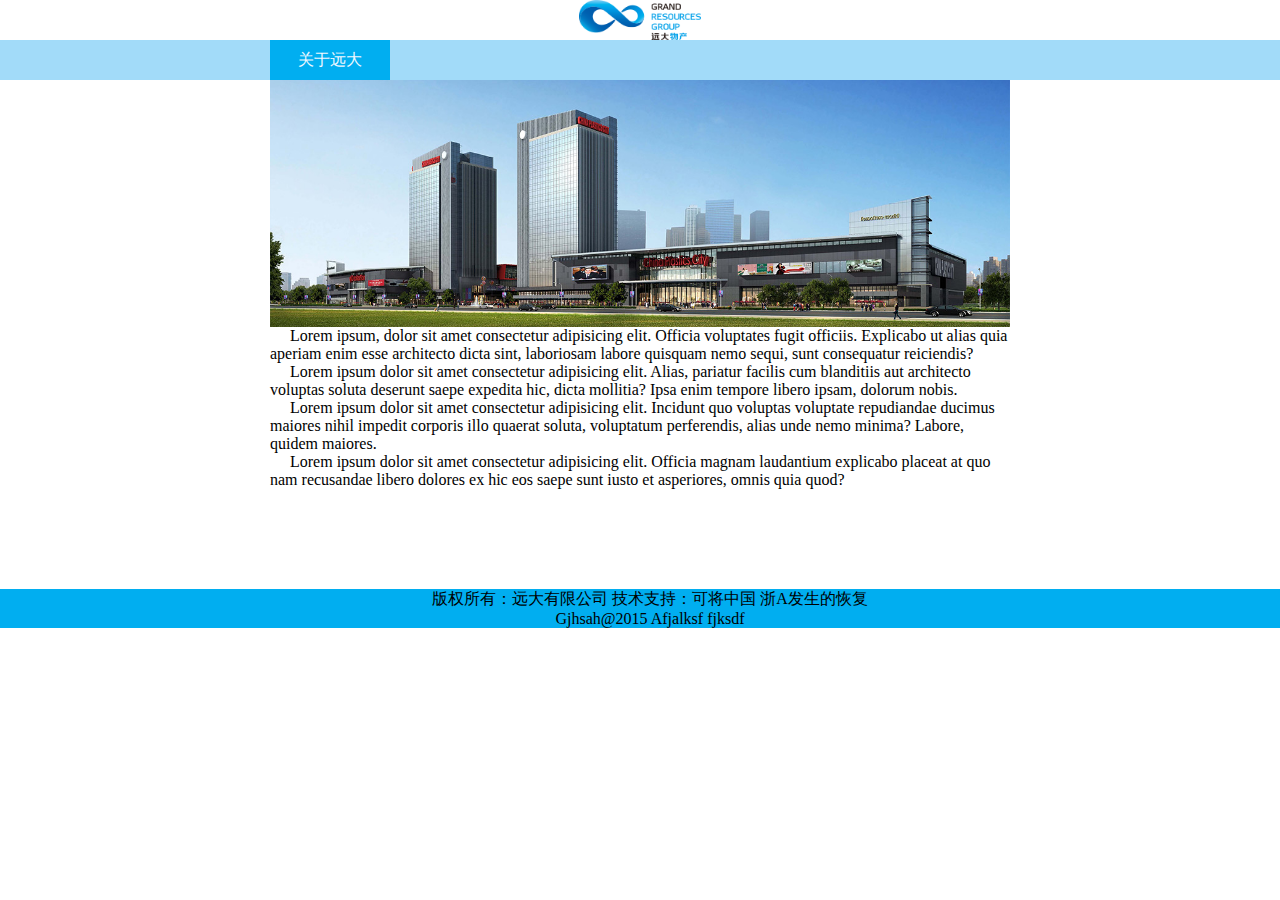
<file: homework03/index03.html>
<!DOCTYPE html>
<html lang="en">
<head>
    <meta charset="UTF-8">
    <meta name="viewport" content="width=device-width, initial-scale=1.0">
    <meta http-equiv="X-UA-Compatible" content="ie=edge">
    <title>Document</title>
    <link rel="stylesheet" href="css/index.css">
</head>
<body>
    <img src="images/logo2.png" alt="" class="img1">
   
    <div class="div1">
       <div class="div2">
           <a href="#" class="aaa">关于远大</a>
       </div>
    </div>  

    <div class="div3">
        <img src="images/about.jpg" alt="" class="img2">
        <p>Lorem ipsum, dolor sit amet consectetur adipisicing elit. Officia voluptates fugit officiis. Explicabo ut alias quia aperiam enim esse architecto dicta sint, laboriosam labore quisquam nemo sequi, sunt consequatur reiciendis?</p>
        <p>Lorem ipsum dolor sit amet consectetur adipisicing elit. Alias, pariatur facilis cum blanditiis aut architecto voluptas soluta deserunt saepe expedita hic, dicta mollitia? Ipsa enim tempore libero ipsam, dolorum nobis.</p>
        <p>Lorem ipsum dolor sit amet consectetur adipisicing elit. Incidunt quo voluptas voluptate repudiandae ducimus maiores nihil impedit corporis illo quaerat soluta, voluptatum perferendis, alias unde nemo minima? Labore, quidem maiores.</p>
        <p>Lorem ipsum dolor sit amet consectetur adipisicing elit. Officia magnam laudantium explicabo placeat at quo nam recusandae libero dolores ex hic eos saepe sunt iusto et asperiores, omnis quia quod?</p>
    </div>
    <div class="div4">
       <p>版权所有：远大有限公司   技术支持：可将中国  浙A发生的恢复</p>
       <p>Gjhsah@2015 Afjalksf fjksdf </p>
    </div>
</body>
</html>
</file>
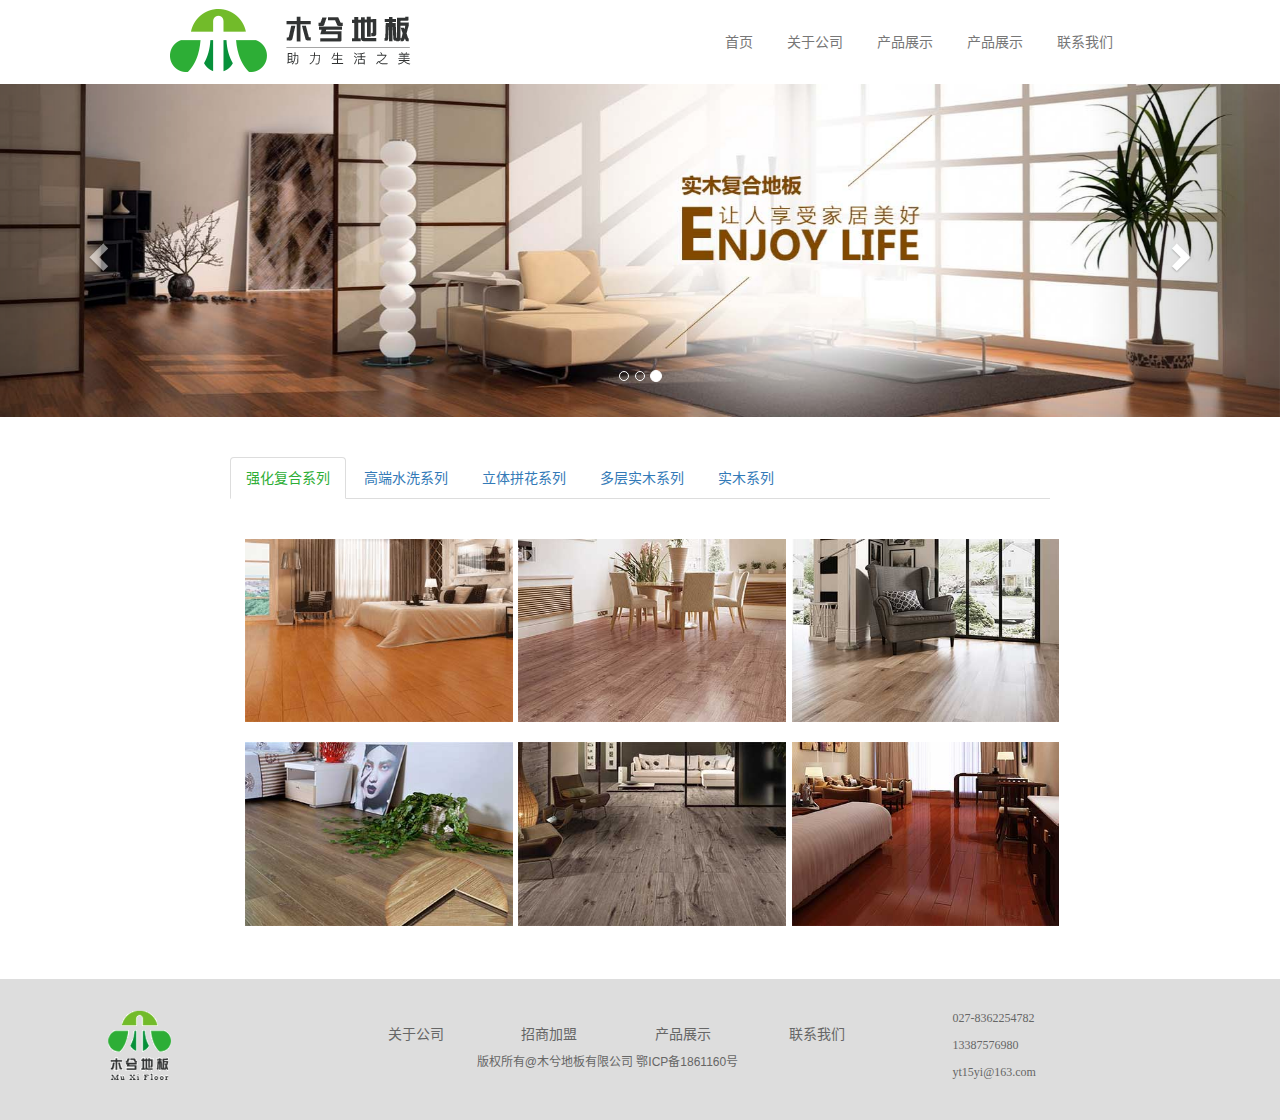
<file: muxidiban/03.html>
<!DOCTYPE html>
<html lang="zh-CN">
  <head>
    <meta charset="utf-8">
    <meta http-equiv="X-UA-Compatible" content="IE=edge">
    <meta name="viewport" content="width=device-width, initial-scale=1">
    <!-- 上述3个meta标签*必须*放在最前面，任何其他内容都*必须*跟随其后！ -->
    <title>Bootstrap 101 Template</title>
    
    <!-- Bootstrap -->
    <link href="https://cdn.jsdelivr.net/npm/bootstrap@3.3.7/dist/css/bootstrap.min.css" rel="stylesheet">
    <link rel="stylesheet" href="http://at.alicdn.com/t/font_939403_kgzb9j7z9j9.css">
    <style>
          *{margin: 0;padding: 0}
       
        .navbar-brand{
            background: url("images/logo0.png") no-repeat center;
            margin-left: 150px;
            width: 280px;
            height: 80px;
        }
        .navbar{
           margin-bottom: 0;
            background: #FFFFFF;
            border: none;
        }
        .ul1>li{
            padding: 5px 0 15px 0;
            font-size: 14px;
          
        }
        .ul1>li>a span{
            padding-right: 0;
           
        }
        #a1:hover{
            font-size: 15px;
            color:  #2DAE36;
        }
        #a2:hover{
            font-size: 15px;
            color:  #2DAE36;
        }
        #a3:hover{
            font-size: 15px;
            color:  #2DAE36;
        }
        #a4:hover{
            font-size: 15px;
            color:  #2DAE36;
        }
        #a5:hover{
            font-size: 15px;
            color:  #2DAE36;
        }

        .ul1>li:hover{
            color:  #2DAE36;
            border-bottom: 2px solid #2DAE36;
        }
        .ul1>li{
            border: 2px solid white;
        }
        .ul1{
            margin-top: 10px;
            margin-right: 134.891px;
        }
        .center{
            margin-left: 10%;
            margin-right: 10%;
        }
        .center-1{
            margin-left: 10%;
            margin-right: 10%;
        }
        .nav-tabs{
            margin-bottom: 20px;
            margin-top: 40px;
        }
      /* 设置图片 */
      .tab-pane img{
           width: 267.78px;
           height: 203.11px;
           padding-top: 20px;
       }
       .active a span{  
           color: #2DAE36;
       }
       .foot{
        background-color: #DDDDDD;
        margin-top: 480px;
       }
       .foot-1 img{
           width: 100px;
           height: 72.22px;
       }
       .foot-2{
           margin-top: 15px;
       }
       .one p{
           color:  #666666;
           font-size: 12px;
       }
       .one{
           padding: 30px 90px;
       }
      
       #aa1{
           color:  #666666;
       }
       #aa2{
           color:   #666666;
       }
       #aa3{
           color:   #666666;
       }
       #aa4{
           color:  #666666;
       }
       .foot-3 p{
           margin-bottom: 15px;
       }
       .icp{
           text-align: center;
           padding-right: 65px;
       }
       .div-icp{
           margin-top: 30px;
       }
  
    </style>
  </head>
  <body>
    <!-- 导航 -->
    <nav class="navbar navbar-default" role="navigation">
        <!-- Brand and toggle get grouped for better mobile display -->
        <div class="navbar-header">
            <button type="button" class="navbar-toggle" data-toggle="collapse" data-target=".navbar-ex1-collapse">
                <span class="sr-only">Toggle navigation</span>
                <span class="icon-bar"></span>
                <span class="icon-bar"></span>
                <span class="icon-bar"></span>
            </button> 
            <a class="navbar-brand" href="#"></a>
        </div>
    
        <!-- Collect the nav links, forms, and other content for toggling -->
        <div class="collapse navbar-collapse navbar-ex1-collapse"> 
                   
            <ul class="nav navbar-nav navbar-right ul1">
                <li ><a id="a1" href="index.html"><span >首页</span></a></li>
                <li ><a id="a2" href="2.html"><span>关于公司</span></a></li>
                <li><a id="a3" href="#" class="active"><span>产品展示</span></a></li>
                <li><a id="a4" href="04.html"><span>产品展示</span></a></li>
                <li><a id="a5" href="05.html"><span>联系我们</span></a></li>
            </ul>
        </div>
    </nav>
    <!-- 轮播 -->
    
    <div id="carousel-id" class="carousel slide" data-ride="carousel">
        <ol class="carousel-indicators">
            <li data-target="#carousel-id" data-slide-to="0" class=""></li>
            <li data-target="#carousel-id" data-slide-to="1" class=""></li>
            <li data-target="#carousel-id" data-slide-to="2" class="active"></li>
        </ol>
        <div class="carousel-inner">
            <div class="item">
                <img data-src="holder.js/900x500/auto/#777:#7a7a7a/text:First slide" alt="First slide" src="images/ps_banner01.jpg">
               
            </div>
            <div class="item">
                <img data-src="holder.js/900x500/auto/#666:#6a6a6a/text:Second slide" alt="Second slide" src="images/ps_banner02.jpg">
               
            </div>
            <div class="item active">
                <img data-src="holder.js/900x500/auto/#555:#5a5a5a/text:Third slide" alt="Third slide" src="images/ps_banner03.jpg">
                
            </div>
        </div>
        <a class="left carousel-control" href="#carousel-id" data-slide="prev"><span class="glyphicon glyphicon-chevron-left"></span></a>
        <a class="right carousel-control" href="#carousel-id" data-slide="next"><span class="glyphicon glyphicon-chevron-right"></span></a>
    </div>
    <!-- 中间 -->
    <div class="center">
            <div role="tabpanel" class="center-1">
                <!-- Nav tabs -->
                <ul class="nav nav-tabs" role="tablist">
                    <li role="presentation" class="active">
                        <a href="#home" aria-controls="home" role="tab" data-toggle="tab"><span>强化复合系列</span></a>
                    </li>
                    <li role="presentation">
                        <a href="#tab" aria-controls="tab" role="tab" data-toggle="tab"><span>高端水洗系列</span></a>
                    </li>
                    <li role="presentation" >
                        <a href="#tab" aria-controls="tab" role="tab" data-toggle="tab"><span>立体拼花系列</span></a>
                    </li>
                    <li role="presentation">
                        <a href="#tab2" aria-controls="tab2" role="tab" data-toggle="tab"><span>多层实木系列</span></a>
                    </li>
                    <li role="presentation" >
                        <a href="#tab3" aria-controls="tab3" role="tab" data-toggle="tab"><span>实木系列</span></a>
                    </li>
                    
                </ul>   
                <!-- Tab panes -->
                <div class="tab-content">
                    <!-- 强化复合系列 -->
                    <div role="tabpanel" class="tab-pane active" id="home">
                        <div class="col-sm-12 col-sm-6 col-md-4"><img src="images/item01.jpg" alt=""></div>
                        <div class="col-sm-12 col-sm-6 col-md-4"><img src="images/item02.jpg" alt=""></div>
                        <div class="col-sm-12 col-sm-6 col-md-4"><img src="images/item03.jpg" alt=""></div>
                        <div class="col-sm-12 col-sm-6 col-md-4"><img src="images/item04.jpg" alt=""></div>
                        <div class="col-sm-12 col-sm-6 col-md-4"><img src="images/item05.jpg" alt=""></div>
                        <div class="col-sm-12 col-sm-6 col-md-4"><img src="images/item06.jpg" alt=""></div>
                    </div>
                    <!-- 高端水洗系列 -->
                    <div role="tabpanel" class="tab-pane" id="tab">
                        <div class="col-sm-12 col-sm-6 col-md-4"><img src="images/item07.jpg" alt=""></div>
                        <div class="col-sm-12 col-sm-6 col-md-4"><img src="images/item08.jpg" alt=""></div>
                        <div class="col-sm-12 col-sm-6 col-md-4"><img src="images/item09.jpg" alt=""></div>
                        <div class="col-sm-12 col-sm-6 col-md-4"><img src="images/item02.jpg" alt=""></div>
                        <div class="col-sm-12 col-sm-6 col-md-4"><img src="images/item03.jpg" alt=""></div>
                        <div class="col-sm-12 col-sm-6 col-md-4"><img src="images/item01.jpg" alt=""></div>
                    </div>
                    <!-- 立体拼花系列 -->
                    <div  role="tabpanel" class="tab-pane" id="tab">
                        <div class="col-sm-12 col-sm-6 col-md-4"><img src="images/item01.jpg" alt=""></div>
                        <div class="col-sm-12 col-sm-6 col-md-4"><img src="images/item02.jpg" alt=""></div>
                        <div class="col-sm-12 col-sm-6 col-md-4"><img src="images/item03.jpg" alt=""></div>
                        <div class="col-sm-12 col-sm-6 col-md-4"><img src="images/item04.jpg" alt=""></div>
                        <div class="col-sm-12 col-sm-6 col-md-4"><img src="images/item05.jpg" alt=""></div>
                        <div class="col-sm-12 col-sm-6 col-md-4"><img src="images/item06.jpg" alt=""></div>
                    </div>
                     <!-- 高端水洗系列 -->
                     <div role="tabpanel" class="tab-pane" id="tab2">
                        <div class="col-sm-12 col-sm-6 col-md-4"><img src="images/item01.jpg" alt=""></div>
                        <div class="col-sm-12 col-sm-6 col-md-4"><img src="images/item02.jpg" alt=""></div>
                        <div class="col-sm-12 col-sm-6 col-md-4"><img src="images/item03.jpg" alt=""></div>
                        <div class="col-sm-12 col-sm-6 col-md-4"><img src="images/item04.jpg" alt=""></div>
                        <div class="col-sm-12 col-sm-6 col-md-4"><img src="images/item05.jpg" alt=""></div>
                        <div class="col-sm-12 col-sm-6 col-md-4"><img src="images/item06.jpg" alt=""></div>
                    </div>
                     <!-- 立体拼花系列 -->
                     <div  role="tabpanel" class="tab-pane" id="tab3">
                        <div class="col-sm-12 col-sm-6 col-md-4"><img src="images/item01.jpg" alt=""></div>
                        <div class="col-sm-12 col-sm-6 col-md-4"><img src="images/item02.jpg" alt=""></div>
                        <div class="col-sm-12 col-sm-6 col-md-4"><img src="images/item03.jpg" alt=""></div>
                        <div class="col-sm-12 col-sm-6 col-md-4"><img src="images/item04.jpg" alt=""></div>
                        <div class="col-sm-12 col-sm-6 col-md-4"><img src="images/item05.jpg" alt=""></div>
                        <div class="col-sm-12 col-sm-6 col-md-4"><img src="images/item06.jpg" alt=""></div>
                    </div>
                </div>
            </div>

    </div>

    <!-- 尾部 -->
    <div class="foot ">
       <div class="one row">
            <div class="foot-1 col-sm-4  col-md-3"><img src="images/logo3.png" alt=""></div>
            <div class="foot-2 col-sm-8 col-md-6 ">
                <div class="col-sm-3 col-xs-3 "><a href="" id="aa1">关于公司</a></div>
                <div class="col-sm-3 col-xs-3 "><a href="" id="aa2">招商加盟</a></div>
                <div class="col-sm-3 col-xs-3 "><a href="" id="aa3">产品展示</a></div>
                <div class="col-sm-3 col-xs-3 "><a href="" id="aa4">联系我们</a></div>
                <div class="div-icp"><p class="icp">版权所有@木兮地板有限公司 鄂ICP备1861160号</p></div>
            </div>
            <div class="foot-3 col-sm-12  col-md-3">      
                <p class="glyphicon icon-weibiaoti- iconfont col-sm-12  " aria-hidden="true">027-8362254782</p>
                <p class="glyphicon icon-shouji iconfont col-sm-12  " aria-hidden="true">13387576980</p>
                <p class="glyphicon icon-youjian iconfont col-sm-12  " aria-hidden="true">yt15yi@163.com</p>        
            </div>
       </div>
    </div>

    <!-- jQuery (Bootstrap 的所有 JavaScript 插件都依赖 jQuery，所以必须放在前边) -->
    <script src="https://cdn.jsdelivr.net/npm/jquery@1.12.4/dist/jquery.min.js"></script>
    <!-- 加载 Bootstrap 的所有 JavaScript 插件。你也可以根据需要只加载单个插件。 -->
    <script src="https://cdn.jsdelivr.net/npm/bootstrap@3.3.7/dist/js/bootstrap.min.js"></script>
  </body>
</html>
</file>
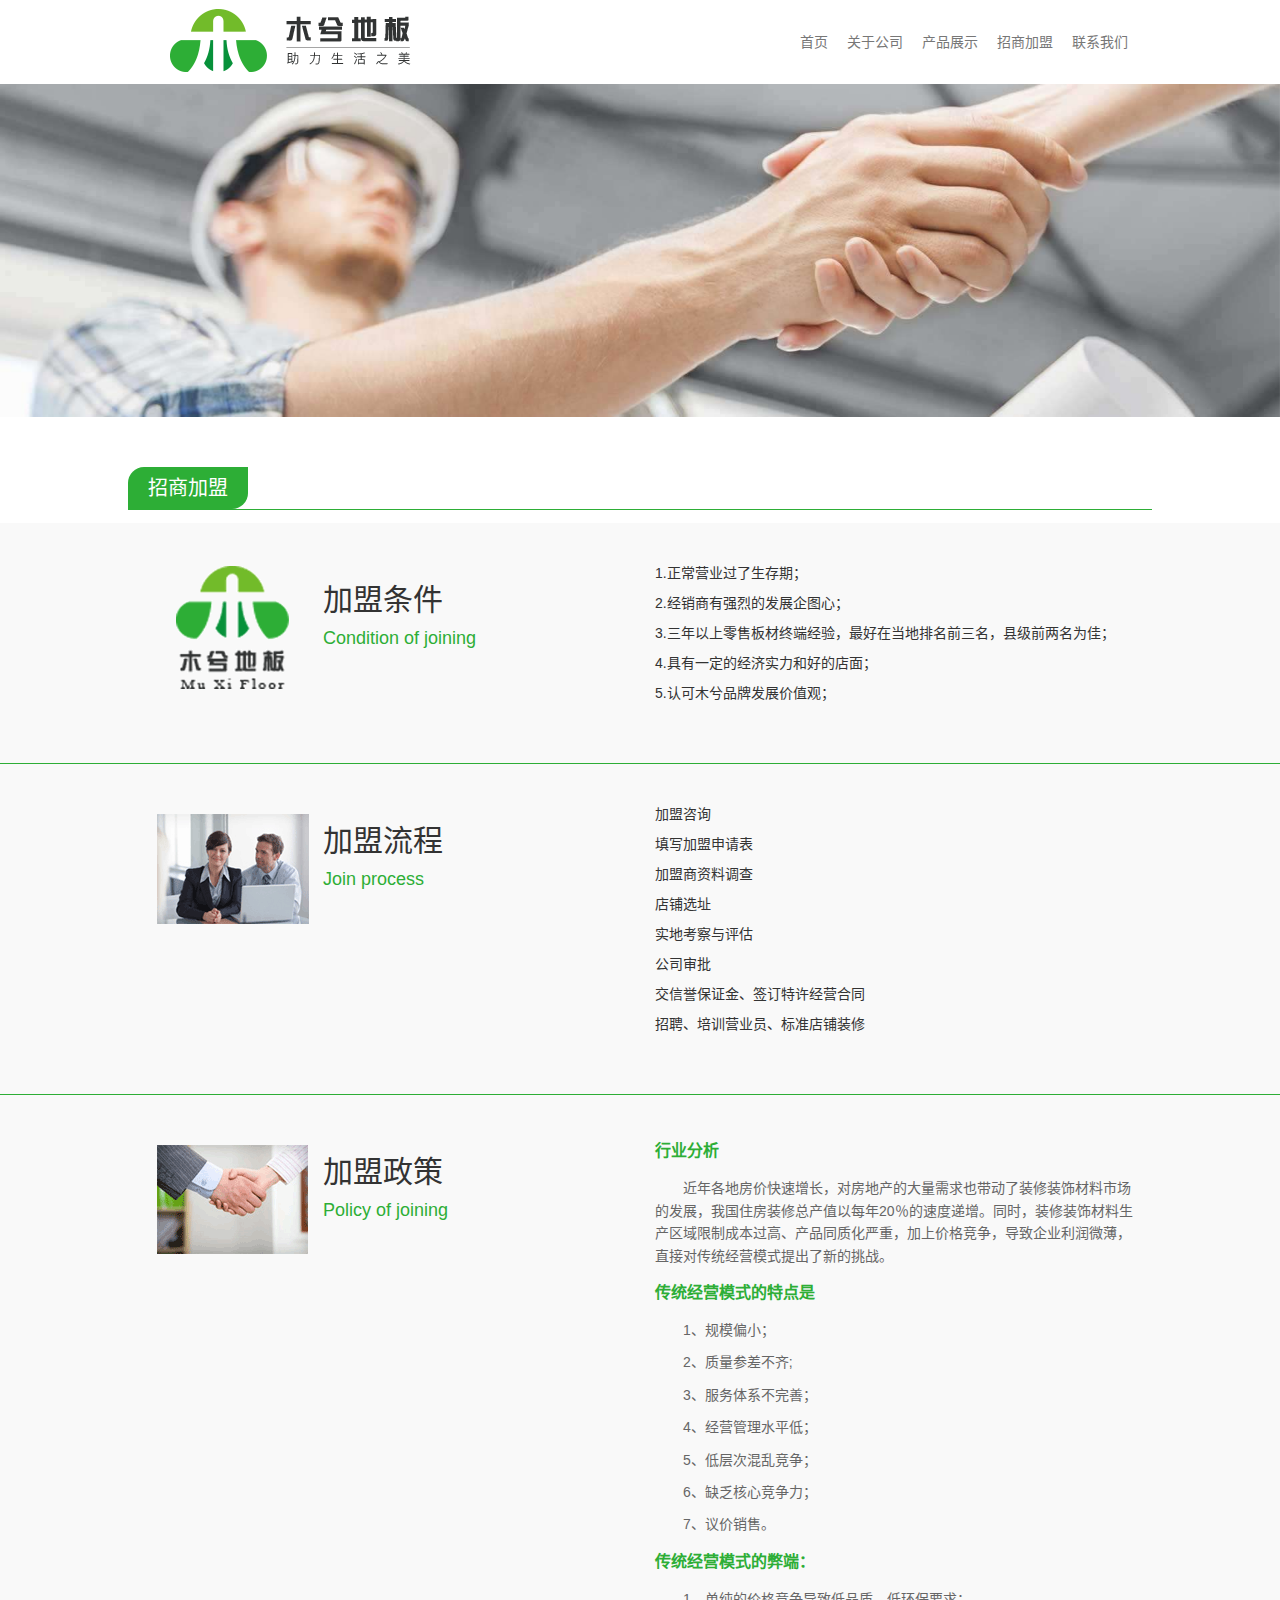
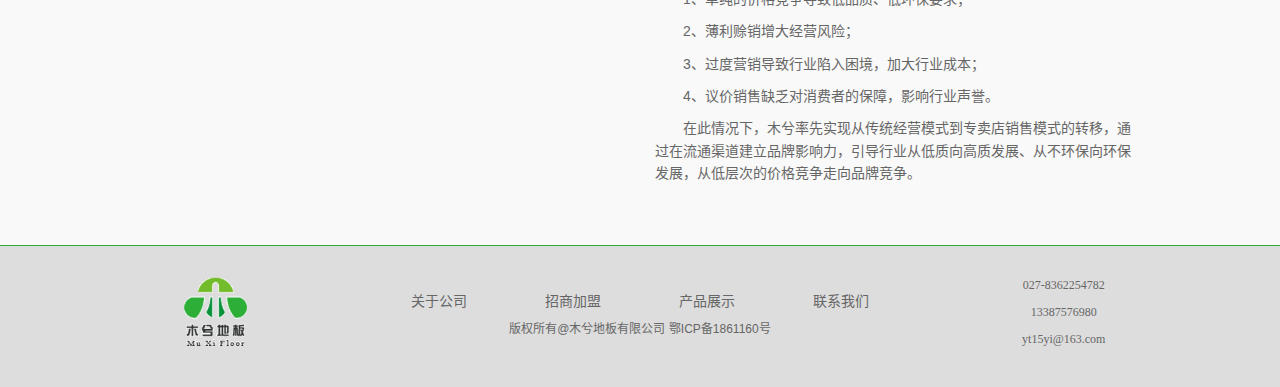
<file: muxidiban/04.html>
<!DOCTYPE html>
<html lang="zh-CN">
  <head>
    <meta charset="utf-8">
    <meta http-equiv="X-UA-Compatible" content="IE=edge">
    <meta name="viewport" content="width=device-width, initial-scale=1">
    <!-- 上述3个meta标签*必须*放在最前面，任何其他内容都*必须*跟随其后！ -->
    <title>Bootstrap 101 Template</title>
    
    <!-- Bootstrap -->
    <link href="https://cdn.jsdelivr.net/npm/bootstrap@3.3.7/dist/css/bootstrap.min.css" rel="stylesheet">
    <link rel="stylesheet" href="http://at.alicdn.com/t/font_939403_kgzb9j7z9j9.css">
    <style>
          *{margin: 0;padding: 0}
       
        .navbar-brand{
            background: url("images/logo0.png") no-repeat center;
            margin-left: 150px;
            width: 280px;
            height: 80px;
        }
        .navbar{
           margin-bottom: 0;
            background: #FFFFFF;
            border: none;
        }
        .ul1>li{
            padding: 5px 0 15px 0;
            font-size: 14px;
          
        }
        .ul1>li>a{
            padding-right: 0;
        }
        #a1:hover{
            color:  #2DAE36;
        }
        #a2:hover{
            color:  #2DAE36;
        }
        #a3:hover{
            color:  #2DAE36;
        }
        #a4:hover{
            color:  #2DAE36;
        }
        #a5:hover{
            color:  #2DAE36;
        }

        .ul1>li:hover{
            color:  #2DAE36;
            border-bottom: 2px solid #2DAE36;
        }
        .ul1>li{
            border: 2px solid white;
        }
        .ul1{
            margin-top: 10px;
            margin-right: 134.891px;
        }
        .p1{
            width: 120px;
            color: white;
            font-size: 20px;
            line-height: 42px;
            text-align: center;
            background: #2dae36;
            border-radius: 16px 0 16px 0;
            margin-bottom: 0;
        }

        .div1{
            margin-top: 50px;
            border-bottom: 1px solid #2dae36;
            margin-bottom: 13px;
        }
        .img1{
            width: 100%;
            height: 351.3px;  
        }
        .conter{
            padding-left: 10%;
            padding-right: 10%;
        }
        .big-conter-1{
            overflow: hidden;  
            padding-bottom: 50px; 
            border-bottom: 1px solid #2dae36;
             padding-top: 40px;
            background-color: #F9F9F9;
        }
      
        .big-1-1>div{
           float: left;
        }
        .big-1-1{
            overflow: hidden;   
        }
        .big-1{
            padding-left: 10%;
            padding-right: 10%;
        }
        .big-1-1 p{
            font-size: 18px;
            color: #2dae36;
        }
        .p-big{
            color: #2dae36;
            font-size: 16px;
            font-weight: bold;
            line-height: 2em; 
        }

        .foot{
             background-color: #DDDDDD;
             margin-top: -20px;
       }
       .foot-1 img{
           width: 100px;
           height: 72.22px;
       }
       .foot-2{
           margin-top: 15px;
       }
       .one p{
           color:  #666666;
           font-size: 12px;
       }
       .one{
           padding: 30px 90px;
       }
       .row{
        text-align: center;     
     
       }
       #aa1{
           color:  #666666;
       }
       #aa2{
           color:   #666666;
       }
       #aa3{
           color:   #666666;
       }
       #aa4{
           color:  #666666;
       }
       .icp{
           text-align: center;
       }
       .big-conter{
           margin-bottom: 20px;
       }
       .div-icp{
           margin-top: 30px;
       }
       .foot-3 p{
           margin-bottom: 15px;
       }
       .div-p{
            text-indent: 2em;
            color: #666;
            font-size: 14px;
            line-height: 1.6em;
       }
    </style>
  </head>
  <body>
    <!-- 导航 -->
    <nav class="navbar navbar-default" role="navigation">
        <!-- Brand and toggle get grouped for better mobile display -->
        <div class="navbar-header">
            <button type="button" class="navbar-toggle" data-toggle="collapse" data-target=".navbar-ex1-collapse">
                <span class="sr-only">Toggle navigation</span>
                <span class="icon-bar"></span>
                <span class="icon-bar"></span>
                <span class="icon-bar"></span>
            </button> 
            <a class="navbar-brand" href="#"></a>
        </div>
    
        <div class="collapse navbar-collapse navbar-ex1-collapse"> 
                   
            <ul class="nav navbar-nav navbar-right ul1">
                <li><a id="a1" href="index.html">首页</a></li>
                <li><a id="a2" href="2.html" >关于公司</a></li>
                <li><a id="a3" href="03.html">产品展示</a></li>
                <li><a id="a4" href="#" class="active">招商加盟</a></li>
                <li><a id="a5" href="05.html">联系我们</a></li>
            </ul>
        </div>
    </nav>
    <!-- 大图 -->
        
        <div class="carousel-inner">
          
            <div class="item active">
                <img data-src="holder.js/900x500/auto/#555:#5a5a5a/text:Third slide" alt="Third slide" src="images/joinus_banner.jpg">
            </div>
        </div>
    
    <!-- 中间少部分的 -->
    <div class="conter">
         <!-- 分割线 -->
        <div class="div1"> 
            <p class="p1">招商加盟</p>
       </div>   
    </div>
    <!-- 中间大部分的 -->
    <div class="big-conter">
       <div class="big-conter-1">
            <!-- 第一大行 -->
        <div class="big-1 ">
                <div class="col-xs-6 big-1-1">
                     <div ><img src="images/logo3 (1).png" alt=""></div>
                     <div >
                         <h2>加盟条件</h2>
                         <p>Condition of joining</p>
                     </div>
                </div>
                 <div class="col-xs-6 ">
                     <p>1.正常营业过了生存期；</p>
                     <p>2.经销商有强烈的发展企图心；</p>
                     <p>3.三年以上零售板材终端经验，最好在当地排名前三名，县级前两名为佳；</p>
                     <p>4.具有一定的经济实力和好的店面；</p>
                     <p>5.认可木兮品牌发展价值观；</p>
                 </div>
             </div>
        </div>
             <!-- 第二大行 -->
             <div class="big-conter-2 big-conter-1">
                <div class="big-1 ">
                        <div class="col-xs-6 big-1-1">
                             <div ><img src="images/process.png" alt=""></div>
                             <div >
                                 <h2>加盟流程</h2>
                                 <p>Join process</p>
                             </div>
                        </div>
                         <div class="col-xs-6 ">
                             <p>加盟咨询</p>
                             <p>填写加盟申请表</p>
                             <p>加盟商资料调查</p>
                             <p>店铺选址</p>
                             <p>实地考察与评估</p>
                             <p>公司审批</p>
                             <p>交信誉保证金、签订特许经营合同</p>
                             <p>招聘、培训营业员、标准店铺装修</p>
                         </div>
                     </div>
                </div>
            <!-- 第三行 -->
                <div class="big-conter-3 big-conter-1">
                    <div class="big-1 ">
                            <div class="col-xs-6 big-1-1">
                                 <div ><img src="images/policy.png" alt=""></div>
                                 <div >
                                     <h2>加盟政策</h2>
                                     <p>Policy of joining</p>
                                 </div>
                            </div>
                             <div class="col-xs-6 parent">
                                <p class="p-big">行业分析</p>
                                <div class="div-p">
                                    <p>近年各地房价快速增长，对房地产的大量需求也带动了装修装饰材料市场的发展，我国住房装修总产值以每年20％的速度递增。同时，装修装饰材料生产区域限制成本过高、产品同质化严重，加上价格竞争，导致企业利润微薄，直接对传统经营模式提出了新的挑战。</p>
                                </div>
                                <p class="p-big">传统经营模式的特点是</p>
                                <div class="div-p">
                                    <p>1、规模偏小；</p>
                                    <p>2、质量参差不齐;</p>
                                    <p>3、服务体系不完善；</p>
                                    <p>4、经营管理水平低；</p>
                                    <p>5、低层次混乱竞争；</p>
                                    <p>6、缺乏核心竞争力；</p>
                                    <p>7、议价销售。</p>
                                </div>
                                <p class="p-big">传统经营模式的弊端：</p>
                                <div class="div-p">
                                        <p>1、单纯的价格竞争导致低品质、低环保要求；</p>
                                        <p>2、薄利赊销增大经营风险；</p>
                                        <p>3、过度营销导致行业陷入困境，加大行业成本；</p>
                                        <p>4、议价销售缺乏对消费者的保障，影响行业声誉。</p>
                                        <p>在此情况下，木兮率先实现从传统经营模式到专卖店销售模式的转移，通过在流通渠道建立品牌影响力，引导行业从低质向高质发展、从不环保向环保发展，从低层次的价格竞争走向品牌竞争。</p>
                                </div>
                                
                             </div>
                         </div>
                    </div>
      
    </div>

    <!-- 底部 -->
    <div class="foot ">
            <div class="one row">
                 <div class="foot-1 col-sm-4  col-md-3"><img src="images/logo3.png" alt=""></div>
                 <div class="foot-2 col-sm-8 col-md-6 ">
                     <div class="col-sm-3 col-xs-3 "><a href="" id="aa1">关于公司</a></div>
                     <div class="col-sm-3 col-xs-3 "><a href="" id="aa2">招商加盟</a></div>
                     <div class="col-sm-3 col-xs-3 "><a href="" id="aa3">产品展示</a></div>
                     <div class="col-sm-3 col-xs-3 "><a href="" id="aa4">联系我们</a></div>
                     <div class="div-icp"><p class="icp">版权所有@木兮地板有限公司 鄂ICP备1861160号</p></div>
                 </div>
                 <div class="foot-3 col-sm-12  col-md-3">      
                     <p class="glyphicon icon-weibiaoti- iconfont col-xs-12  " aria-hidden="true">027-8362254782</p>
                     <p class="glyphicon icon-shouji iconfont col-xs-12  " aria-hidden="true">13387576980</p>
                     <p class="glyphicon icon-youjian iconfont col-xs-12  " aria-hidden="true">yt15yi@163.com</p>        
                 </div>
            </div>
         </div>
   <!-- jQuery (Bootstrap 的所有 JavaScript 插件都依赖 jQuery，所以必须放在前边) -->
   <script src="https://cdn.jsdelivr.net/npm/jquery@1.12.4/dist/jquery.min.js"></script>
   <!-- 加载 Bootstrap 的所有 JavaScript 插件。你也可以根据需要只加载单个插件。 -->
   <script src="https://cdn.jsdelivr.net/npm/bootstrap@3.3.7/dist/js/bootstrap.min.js"></script>
 </body>
</html>
</file>
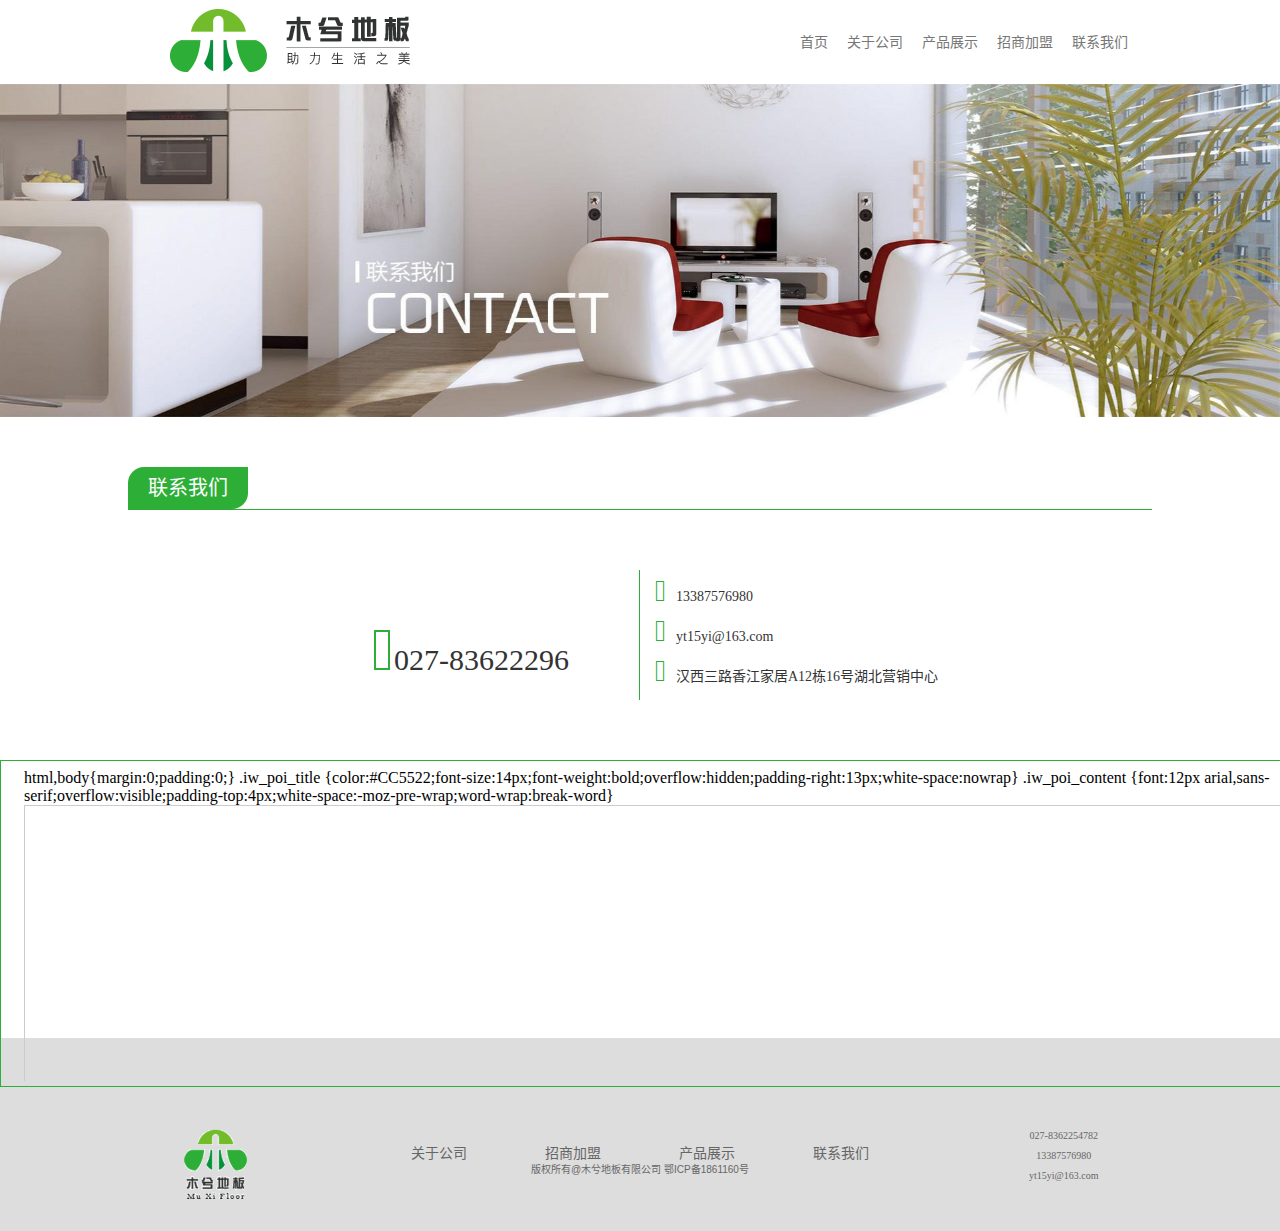
<file: muxidiban/05.html>
<!DOCTYPE html>
<html lang="zh-CN">
  <head>
    <meta charset="utf-8">
    <meta http-equiv="X-UA-Compatible" content="IE=edge">
    <meta name="viewport" content="width=device-width, initial-scale=1">
    <!-- 上述3个meta标签*必须*放在最前面，任何其他内容都*必须*跟随其后！ -->
    <title>Bootstrap 101 Template</title>
    
    <!-- Bootstrap -->
    <link href="https://cdn.jsdelivr.net/npm/bootstrap@3.3.7/dist/css/bootstrap.min.css" rel="stylesheet">
    <link rel="stylesheet" href="http://at.alicdn.com/t/font_939403_8as2s3rn1qb.css">
    <style>
          *{margin: 0;padding: 0}
       
        .navbar-brand{
            background: url("images/logo0.png") no-repeat center;
            margin-left: 150px;
            width: 280px;
            height: 80px;
        }
        .navbar{
           margin-bottom: 0;
            background: #FFFFFF;
            border: none;
        }
        .ul1>li{
            padding: 5px 0 15px 0;
            font-size: 14px;
          
        }
        .ul1>li>a{
            padding-right: 0;
        }
        #a1:hover{
            color:  #2DAE36;
        }
        #a2:hover{
            color:  #2DAE36;
        }
        #a3:hover{
            color:  #2DAE36;
        }
        #a4:hover{
            color:  #2DAE36;
        }
        #a5:hover{
            color:  #2DAE36;
        }

        .ul1>li:hover{
            color:  #2DAE36;
            border-bottom: 2px solid #2DAE36;
        }
        .ul1>li{
            border: 2px solid white;
        }
        .ul1{
            margin-top: 10px;
            margin-right: 134.891px;
        }
        .p1{
            width: 120px;
            color: white;
            font-size: 20px;
            line-height: 42px;
            text-align: center;
            background: #2dae36;
            border-radius: 16px 0 16px 0;
            margin-bottom: 0;
        }

        .div1{
            margin-top: 50px;
            border-bottom: 1px solid #2dae36;
            margin-bottom: 13px;
        }
        .conter{
            padding-left: 10%;
            padding-right: 10%;
        }
        .phone{
            padding-right: 70px;
            text-align: right;
            padding-top: 40px;
            padding-bottom: 20px;
            border-right: 1px solid #2dae36;
        }
        .phone p{
            font-size: 30px;
            box-sizing: border-box;
           
        }
        .phone span{
           font-size: 60px;
           color: #2dae36;
        }
        @media (min-width:0) and (max-width:768px){
            .phone span{
                    font-size: 30px;     
            }

            .phone p{
                    font-size: 18px; 
                    float: left;    
            }
            .phone{
                overflow: hidden;
            }
        }
        .phone2 span{
           font-size: 30px;
           color: #2dae36;
        }
        .phone2 font{
            padding-left: 10px;
          text-align: center;
        }
        .allphone{
            margin-top: 60px;
        }
        .map{
            width:1349px;
            border: 1px solid  #2dae36;
            margin-top: 60px;
        }

        .foot{
             background-color: #DDDDDD;
             margin-top: 528px;
            
       }
       .foot-1 img{
           width: 100px;
           height: 72.22px;
       }
       .foot-2{
           margin-top: 15px;
       }
       .one p{
           color:  #666666;
           font-size: 10px;
       }
       .one{
           padding: 90px 90px 30px 90px;
       }
       .row{
        text-align: center;     
     
       }
       #aa1{
           color:  #666666;
       }
       #aa2{
           color:   #666666;
       }
       #aa3{
           color:   #666666;
       }
       #aa4{
           color:  #666666;
       }
       .icp{
           text-align: center;
       }
     
    </style>
  </head>
  <body>
    <!-- 导航 -->
    <nav class="navbar navbar-default" role="navigation">
        <!-- Brand and toggle get grouped for better mobile display -->
        <div class="navbar-header">
            <button type="button" class="navbar-toggle" data-toggle="collapse" data-target=".navbar-ex1-collapse">
                <span class="sr-only">Toggle navigation</span>
                <span class="icon-bar"></span>
                <span class="icon-bar"></span>
                <span class="icon-bar"></span>
            </button> 
            <a class="navbar-brand" href="#"></a>
        </div>
    
        <div class="collapse navbar-collapse navbar-ex1-collapse"> 
                   
            <ul class="nav navbar-nav navbar-right ul1">
                <li><a id="a1" href="index.html">首页</a></li>
                <li><a id="a2" href="2.html">关于公司</a></li>
                <li><a id="a3" href="03.html">产品展示</a></li>
                <li><a id="a4" href="04.html">招商加盟</a></li>
                <li><a id="a5" href="#" class="active">联系我们</a></li>
            </ul>
        </div>
    </nav>
    <!-- 大图 -->
        
        <div class="carousel-inner">
          
            <div class="item active">
                <img data-src="holder.js/900x500/auto/#555:#5a5a5a/text:Third slide" alt="Third slide" src="images/contactus_banner.jpg">
            </div>
        </div>
    
    <!-- 中间少部分的 -->
    <div class="conter">
         <!-- 分割线 -->
        <div class="div1"> 
            <p class="p1">联系我们</p>
       </div> 
       <!-- 联系电话 -->
       <div class="allphone">
           <div class="col-md-6 phone">
                <p class="glyphicon glyphicon-icon iconfont " aria-hidden="true"><span>&#xe60b;</span>027-83622296</p>
           </div>
           <div class="col-md-6 phone2"> 
               <p class="glyphicon glyphicon-icon iconfont " aria-hidden="true"><span>&#xe688;</span><font>13387576980</font></p><br>
               <p class="glyphicon glyphicon-icon iconfont" aria-hidden="true"><span>&#xe60c;</span><font>yt15yi@163.com</font></p><br>
               <p class="glyphicon glyphicon-icon iconfont" aria-hidden="true"><span>&#xe7e0;</span><font>汉西三路香江家居A12栋16号湖北营销中心</font></p>
           </div>
       </div>  
    </div>
    <div class="map col-sm-12 col-md-12">
            <iframe src="map.html" frameborder="0" width="100%" height="320px"></iframe>
        </div>
    
    <div class="foot ">
            <div class="one row">
                 <div class="foot-1 col-sm-4  col-md-3"><img src="images/logo3.png" alt=""></div>
                 <div class="foot-2 col-sm-8 col-md-6 ">
                     <div class="col-sm-3 col-xs-3 "><a href="" id="aa1">关于公司</a></div>
                     <div class="col-sm-3 col-xs-3 "><a href="" id="aa2">招商加盟</a></div>
                     <div class="col-sm-3 col-xs-3 "><a href="" id="aa3">产品展示</a></div>
                     <div class="col-sm-3 col-xs-3 "><a href="" id="aa4">联系我们</a></div>
                     <div ><p class="icp">版权所有@木兮地板有限公司 鄂ICP备1861160号</p></div>
                 </div>
                 <div class="foot-3 col-sm-12  col-md-3">      
                     <p class="glyphicon icon-weibiaoti- iconfont col-xs-12  " aria-hidden="true">027-8362254782</p>
                     <p class="glyphicon icon-shouji iconfont col-xs-12  " aria-hidden="true">13387576980</p>
                     <p class="glyphicon icon-youjian iconfont col-xs-12  " aria-hidden="true">yt15yi@163.com</p>        
                 </div>
            </div>
         </div>
   <!-- jQuery (Bootstrap 的所有 JavaScript 插件都依赖 jQuery，所以必须放在前边) -->
   <script src="https://cdn.jsdelivr.net/npm/jquery@1.12.4/dist/jquery.min.js"></script>
   <!-- 加载 Bootstrap 的所有 JavaScript 插件。你也可以根据需要只加载单个插件。 -->
   <script src="https://cdn.jsdelivr.net/npm/bootstrap@3.3.7/dist/js/bootstrap.min.js"></script>
 </body>
</html>
</file>
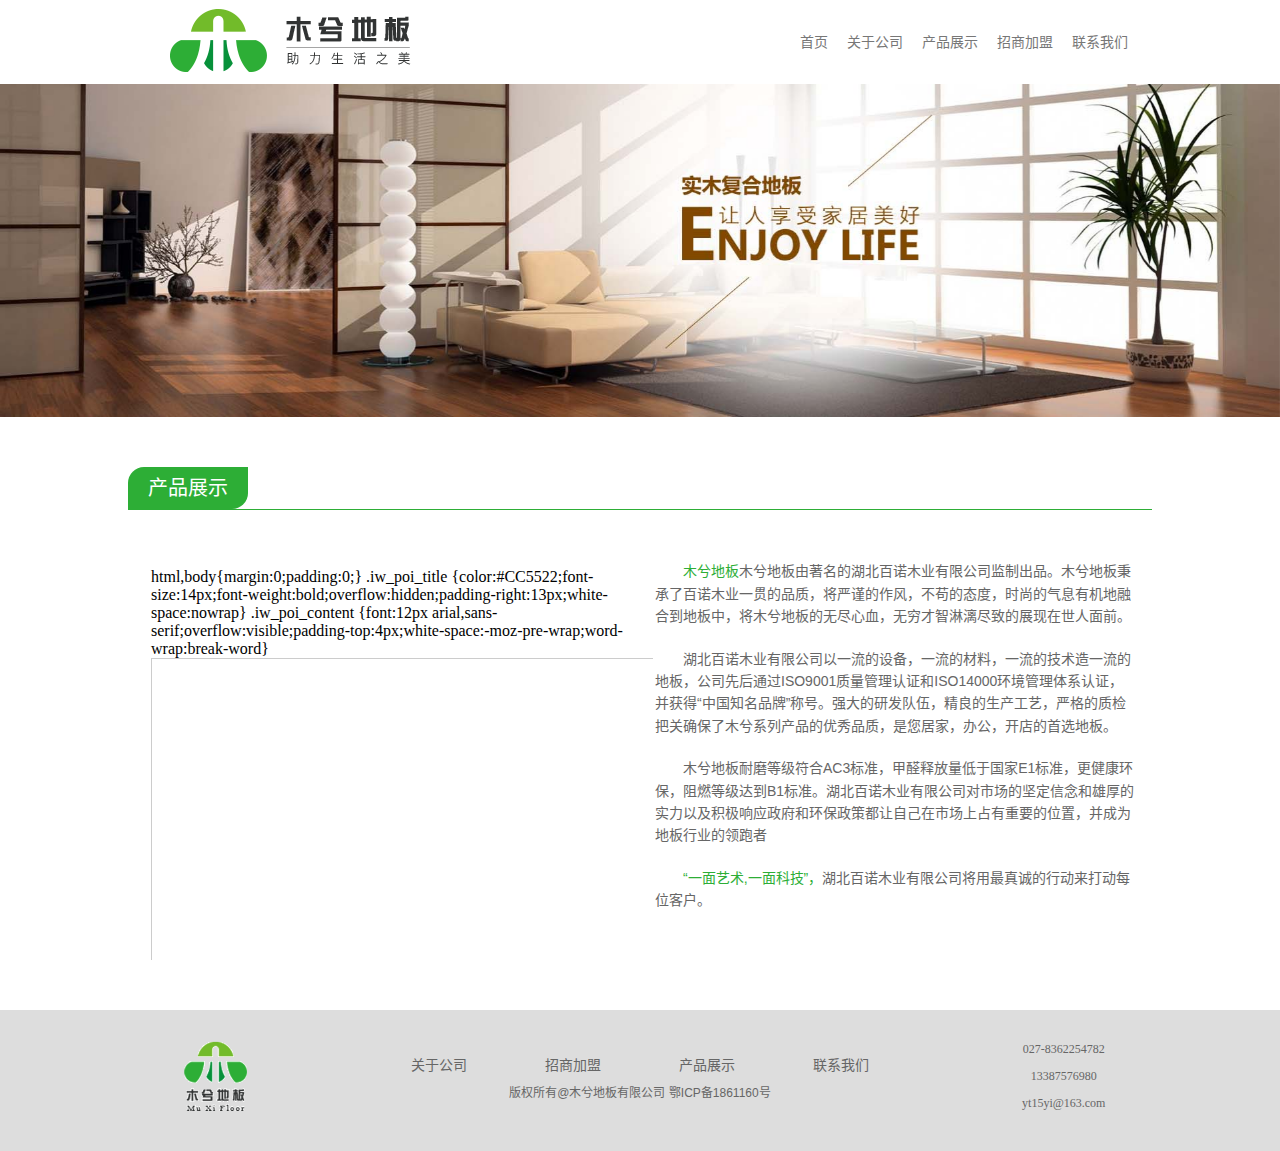
<file: muxidiban/2.html>
<!DOCTYPE html>
<html lang="zh-CN">
  <head>
    <meta charset="utf-8">
    <meta http-equiv="X-UA-Compatible" content="IE=edge">
    <meta name="viewport" content="width=device-width, initial-scale=1">
    <!-- 上述3个meta标签*必须*放在最前面，任何其他内容都*必须*跟随其后！ -->
    <title>Bootstrap 101 Template</title>
    
    <!-- Bootstrap -->
    <link href="https://cdn.jsdelivr.net/npm/bootstrap@3.3.7/dist/css/bootstrap.min.css" rel="stylesheet">
    <link rel="stylesheet" href="http://at.alicdn.com/t/font_939403_kgzb9j7z9j9.css">
    <style>
          *{margin: 0;padding: 0}
       
        .navbar-brand{
            background: url("images/logo0.png") no-repeat center;
            margin-left: 150px;
            width: 280px;
            height: 80px;
        }
        .navbar{
           margin-bottom: 0;
            background: #FFFFFF;
            border: none;
        }
        .ul1>li{
            padding: 5px 0 15px 0;
            font-size: 14px;
          
        }
        .ul1>li>a{
            padding-right: 0;
        }
        #a1:hover{
            color:  #2DAE36;
        }
        #a2:hover{
            color:  #2DAE36;
        }
        #a3:hover{
            color:  #2DAE36;
        }
        #a4:hover{
            color:  #2DAE36;
        }
        #a5:hover{
            color:  #2DAE36;
        }

        .ul1>li:hover{
            color:  #2DAE36;
            border-bottom: 2px solid #2DAE36;
        }
        .ul1>li{
            border: 2px solid white;
        }
        .ul1{
            margin-top: 10px;
            margin-right: 134.891px;
        }
        .p1{
            width: 120px;
            color: white;
            font-size: 20px;
            line-height: 42px;
            text-align: center;
            background: #2dae36;
            border-radius: 16px 0 16px 0;
            margin-bottom: 0;
        }

        .div1{
            margin-top: 50px;
            border-bottom: 1px solid #2dae36;
            margin-bottom: 50px;
        }
        .img1{
            width: 100%;
            height: 351.3px;  
        }
        .conter{
            padding-left: 10%;
            padding-right: 10%;
        }
        .div2-1 p{
            color: #666;
            line-height: 1.6em;
            text-indent: 2em;
            margin-bottom: 20px;
        }
        .div2-1 font{
            color: #2dae36;
        }
        .foot{
        background-color: #DDDDDD;
        margin-top:500px;
       }
       .foot-1 img{
           width: 100px;
           height: 72.22px;
       }
       .foot-2{
           margin-top: 15px;
       }
       .one p{
           color:  #666666;
           font-size: 12px;
       }
       .one{
           padding: 30px 90px;
       }
       .row{
           /* 给父元素然后子元素会平分开来 */
        /* display: flex;
           
        justify-content: space-between;  */
        text-align: center;     
     
       }
       #aa1{
           color:  #666666;
       }
       #aa2{
           color:   #666666;
       }
       #aa3{
           color:   #666666;
       }
       #aa4{
           color:  #666666;
       }
       .icp{
           text-align: center;
       }
       .div-icp{
           margin-top: 30px;
       }
       .foot-3 p{
           margin-bottom: 15px;
       }
    </style>
  </head>
  <body>
    <!-- 导航 -->
    <nav class="navbar navbar-default" role="navigation">
        <!-- Brand and toggle get grouped for better mobile display -->
        <div class="navbar-header">
            <button type="button" class="navbar-toggle" data-toggle="collapse" data-target=".navbar-ex1-collapse">
                <span class="sr-only">Toggle navigation</span>
                <span class="icon-bar"></span>
                <span class="icon-bar"></span>
                <span class="icon-bar"></span>
            </button> 
            <a class="navbar-brand" href="#"></a>
        </div>
    
        <div class="collapse navbar-collapse navbar-ex1-collapse"> 
                   
            <ul class="nav navbar-nav navbar-right ul1">
                <li><a id="a1" href="index.html">首页</a></li>
                <li><a id="a2" href="#" class="active">关于公司</a></li>
                <li><a id="a3" href="03.html">产品展示</a></li>
                <li><a id="a4" href="04.html">招商加盟</a></li>
                <li><a id="a5" href="05.html">联系我们</a></li>
            </ul>
        </div>
    </nav>
    <!-- 大图 -->
        
        <div class="carousel-inner">
          
            <div class="item active">
                <img data-src="holder.js/900x500/auto/#555:#5a5a5a/text:Third slide" alt="Third slide" src="images/aboutus_banner (1).jpg">
            </div>
        </div>
    
    <!-- 中间大部分的 -->
    <div class="conter">
         <!-- 分割线 -->
        <div class="div1"> 
            <p class="p1">产品展示</p>
       </div>
       <!-- 地图+段落 -->
       <div class="div2 ">
           <div class="map col-sm-12 col-md-6">
               <iframe src="map.html" frameborder="0" width="510px" height="400px" ></iframe>
           </div>
           <div class="div2-1 col-sm-12 col-md-6">
               <p><font>木兮地板</font>木兮地板由著名的湖北百诺木业有限公司监制出品。木兮地板秉承了百诺木业一贯的品质，将严谨的作风，不苟的态度，时尚的气息有机地融合到地板中，将木兮地板的无尽心血，无穷才智淋漓尽致的展现在世人面前。</p>
                <p>湖北百诺木业有限公司以一流的设备，一流的材料，一流的技术造一流的地板，公司先后通过ISO9001质量管理认证和ISO14000环境管理体系认证，并获得“中国知名品牌”称号。强大的研发队伍，精良的生产工艺，严格的质检把关确保了木兮系列产品的优秀品质，是您居家，办公，开店的首选地板。</p>
                <p>木兮地板耐磨等级符合AC3标准，甲醛释放量低于国家E1标准，更健康环保，阻燃等级达到B1标准。湖北百诺木业有限公司对市场的坚定信念和雄厚的实力以及积极响应政府和环保政策都让自己在市场上占有重要的位置，并成为地板行业的领跑者</p>
                <p><font>“一面艺术,一面科技”，</font>湖北百诺木业有限公司将用最真诚的行动来打动每位客户。</p>
            </div>
       </div>
    </div>
    <!-- 底部 -->
    <div class="foot ">
            <div class="one row">
                 <div class="foot-1 col-sm-4  col-md-3"><img src="images/logo3.png" alt=""></div>
                 <div class="foot-2 col-sm-8 col-md-6 ">
                     <div class="col-sm-3 col-xs-3 "><a href="" id="aa1">关于公司</a></div>
                     <div class="col-sm-3 col-xs-3 "><a href="" id="aa2">招商加盟</a></div>
                     <div class="col-sm-3 col-xs-3 "><a href="" id="aa3">产品展示</a></div>
                     <div class="col-sm-3 col-xs-3 "><a href="" id="aa4">联系我们</a></div>
                     <div class="div-icp"><p class="icp">版权所有@木兮地板有限公司 鄂ICP备1861160号</p></div>
                 </div>
                 <div class="foot-3 col-sm-12  col-md-3">      
                     <p class="glyphicon icon-weibiaoti- iconfont col-xs-12  " aria-hidden="true">027-8362254782</p>
                     <p class="glyphicon icon-shouji iconfont col-xs-12  " aria-hidden="true">13387576980</p>
                     <p class="glyphicon icon-youjian iconfont col-xs-12  " aria-hidden="true">yt15yi@163.com</p>        
                 </div>
            </div>
         </div>
            <!-- jQuery (Bootstrap 的所有 JavaScript 插件都依赖 jQuery，所以必须放在前边) -->
    <script src="https://cdn.jsdelivr.net/npm/jquery@1.12.4/dist/jquery.min.js"></script>
    <!-- 加载 Bootstrap 的所有 JavaScript 插件。你也可以根据需要只加载单个插件。 -->
    <script src="https://cdn.jsdelivr.net/npm/bootstrap@3.3.7/dist/js/bootstrap.min.js"></script>
  </body>
</html>
</file>
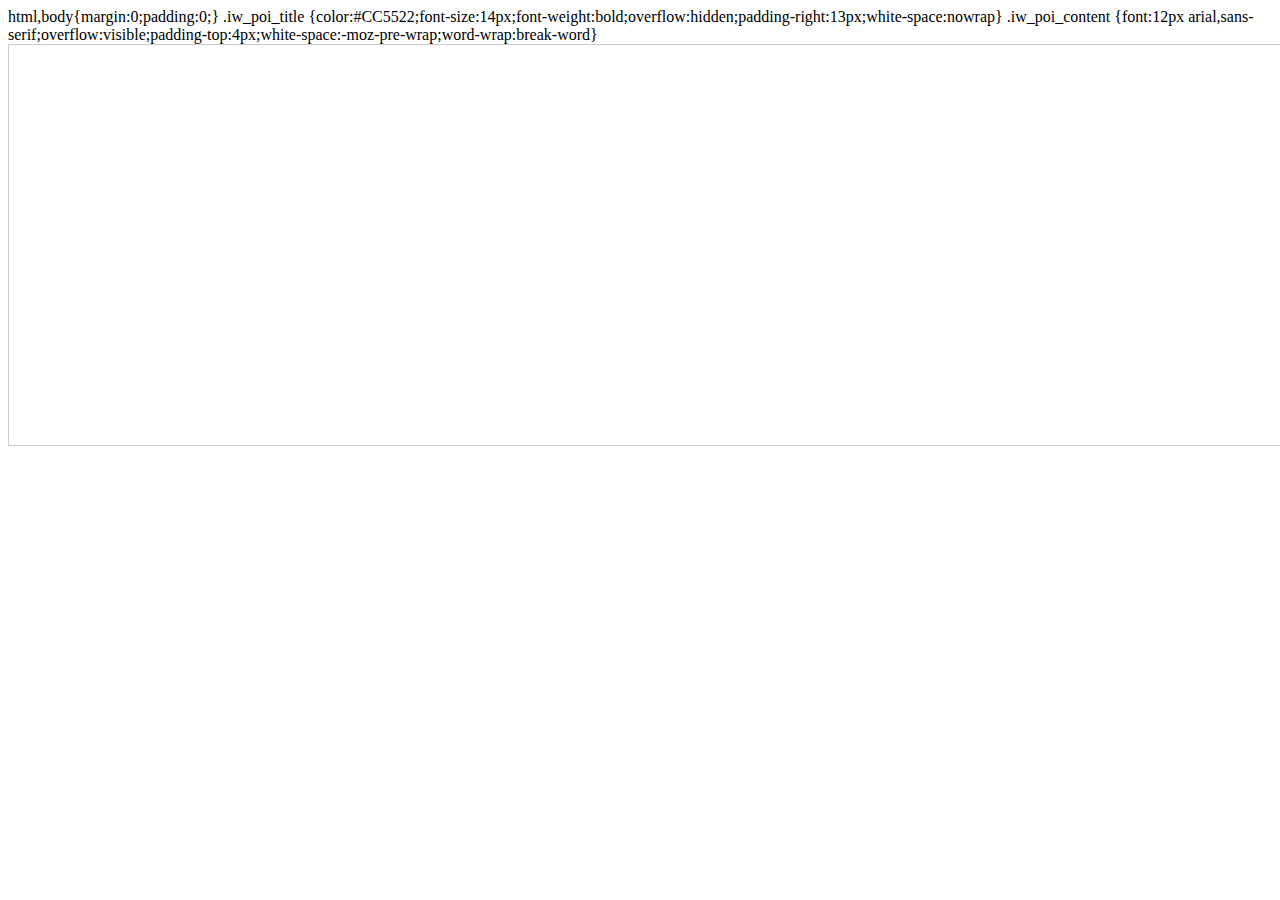
<file: muxidiban/map.html>
<!DOCTYPE html PUBLIC "-//W3C//DTD XHTML 1.0 Transitional//EN" "http://www.w3.org/TR/xhtml1/DTD/xhtml1-transitional.dtd">
<html xmlns="http://www.w3.org/1999/xhtml">
<head>
<meta http-equiv="Content-Type" content="text/html; charset=gb2312" />
<meta name="keywords" content="百度地图,百度地图API，百度地图自定义工具，百度地图所见即所得工�? />
<meta name="description" content="百度地图API自定义地图，帮助用户在可视化操作下生成百度地�? />
<title>百度地图API自定义地�?/title>
<!--引用百度地图API-->
<style type="text/css">
    html,body{margin:0;padding:0;}
    .iw_poi_title {color:#CC5522;font-size:14px;font-weight:bold;overflow:hidden;padding-right:13px;white-space:nowrap}
    .iw_poi_content {font:12px arial,sans-serif;overflow:visible;padding-top:4px;white-space:-moz-pre-wrap;word-wrap:break-word}
</style>
<script type="text/javascript" src="https://api.map.baidu.com/api?key=&v=1.1&services=true"></script>
</head>

<body>
  <!--百度地图容器-->
  <div style="width:1349px;height:400px;border:#ccc solid 1px;" id="dituContent"></div>
</body>
<script type="text/javascript">
    //创建和初始化地图函数�?
    function initMap(){
        createMap();//创建地图
        setMapEvent();//设置地图事件
        addMapControl();//向地图添加控�?
    }
    
    //创建地图函数�?
    function createMap(){
        var map = new BMap.Map("dituContent");//在百度地图容器中创建一个地�?
        var point = new BMap.Point(116.462048,39.298102);//定义一个中心点坐标
        map.centerAndZoom(point,9);//设定地图的中心点和坐标并将地图显示在地图容器�?
        window.map = map;//将map变量存储在全局
    }
    
    //地图事件设置函数�?
    function setMapEvent(){
        map.enableDragging();//启用地图拖拽事件，默认启�?可不�?
        map.enableScrollWheelZoom();//启用地图滚轮放大缩小
        map.enableDoubleClickZoom();//启用鼠标双击放大，默认启�?可不�?
        map.enableKeyboard();//启用键盘上下左右键移动地�?
    }
    
    //地图控件添加函数�?
    function addMapControl(){
        //向地图中添加缩放控件
	var ctrl_nav = new BMap.NavigationControl({anchor:BMAP_ANCHOR_TOP_LEFT,type:BMAP_NAVIGATION_CONTROL_LARGE});
	map.addControl(ctrl_nav);
        //向地图中添加缩略图控�?
	var ctrl_ove = new BMap.OverviewMapControl({anchor:BMAP_ANCHOR_BOTTOM_RIGHT,isOpen:1});
	map.addControl(ctrl_ove);
        //向地图中添加比例尺控�?
	var ctrl_sca = new BMap.ScaleControl({anchor:BMAP_ANCHOR_BOTTOM_LEFT});
	map.addControl(ctrl_sca);
    }
    
    
    initMap();//创建和初始化地图
</script>
</html>
</file>
<file: css/index.css>
*{margin: 0;padding: 0}
a{
	text-decoration:none;
}
.top{
    line-height: 50px;
    background-color: #FFC0CB;
    color: white;
    text-align: center;
}
h3:hover{
    color: #F6F6F6;
}

.center{
    width: 400px;
    margin: 0 auto;

}
h4:hover{
    color: #F6F6F6;
}

.images{
    display: block;
    width: 400px;
    height: 250px;
    text-align: center;
}
.p1:hover{
   color: #FFCBE1;
}
li:hover{
color: #FF1493;
}
li{
    padding: 5px;
}
.dl:hover{
    color: #FF1493;
}
dt{
    margin-top: 15px;
}
dd{
    margin-top: 5px;
}
</file>
<file: css2/index.css>
*{margin: 0;padding: 0}

.hh{
    display: block;
    line-height: 60px;
    height: 60px;
    color: black;
    background-color: #E0FFFF;
    text-align: center;
}
.div{
  
    width: 420px;
    border: 1px solid black;
    margin-left: auto;
    margin-right: auto;
    padding: 10px;
    background-image: url(../img/timg2.jpg);
}

.search{
    width: 280px;
    height: 30px;
}
.btn{
    width: 100px;
    height: 34px;
    background-color: aquamarine;
    border: 1px solid springgreen;
    color: #333;
}
.h3{
    color: #00BFFF;
    text-align: left;
    margin-top: 20px;
    padding-left: 30px;
}
.img1{
    width: 400px;
    height: 250px;
    margin-top: 10px;
    margin-bottom: 10px;
}
p{
    margin-top: 30px;
    color: #8A6733;
}

a{
    color: #00BFFF;
}
body {
    background-color: #F0F8FF;
}
</file>
<file: css3/index.css>
*{margin: 0;padding: 0}

.img1{
    display: block;
    height: 40px;
   margin-left: auto;
   margin-right: auto;
}

.div1{
    line-height: 40px;
    background-color: #A2DBF9;
    
}
.div2{
    background-color: #A2DBF9;
    height: 40px;
    width: 740px;
    margin-left: auto;
    margin-right: auto;
}
.aaa{
    display: block;
    color: aliceblue;
    background-color:#01AEF0;
    width: 120px;
    height: 40px;
    text-align: center;
    text-decoration: none;
}
.div3{
    
    width: 740px;
    margin-left: auto;
    margin-right: auto;
}
.img2{
    width: 740px;
   
    display: block;
    
}
p{
    text-indent: 20px;
}
.div4{
    margin-top: 100px;
    background-color: #01AEF0;
    text-align: center;
}
</file>
<file: homework02/css/index.css>
*{margin: 0;padding: 0}

.hh{
    display: block;
    line-height: 60px;
    height: 60px;
    color: black;
    background-color: #E0FFFF;
    text-align: center;
}
.div{
  
    width: 420px;
    border: 1px solid black;
    margin-left: auto;
    margin-right: auto;
    padding: 10px;
    background-image: url(../img/timg2.jpg);
}

.search{
    width: 280px;
    height: 30px;
}
.btn{
    width: 100px;
    height: 34px;
    background-color: aquamarine;
    border: 1px solid springgreen;
    color: #333;
}
.h3{
    color: #00BFFF;
    text-align: left;
    margin-top: 20px;
    padding-left: 30px;
}
.img1{
    width: 400px;
    height: 250px;
    margin-top: 10px;
    margin-bottom: 10px;
}
p{
    margin-top: 30px;
    color: #8A6733;
}

a{
    color: #00BFFF;
}
body {
    background-color: #F0F8FF;
}
</file>
<file: homework03/css/index.css>
*{margin: 0;padding: 0}

.img1{
    display: block;
    height: 40px;
   margin-left: auto;
   margin-right: auto;
}

.div1{
    line-height: 40px;
    background-color: #A2DBF9;
    
}
.div2{
    background-color: #A2DBF9;
    height: 40px;
    width: 740px;
    margin-left: auto;
    margin-right: auto;
}
.aaa{
    display: block;
    color: aliceblue;
    background-color:#01AEF0;
    width: 120px;
    height: 40px;
    text-align: center;
    text-decoration: none;
}
.div3{
    
    width: 740px;
    margin-left: auto;
    margin-right: auto;
}
.img2{
    width: 740px;
   
    display: block;
    
}
p{
    text-indent: 20px;
}
.div4{
    margin-top: 100px;
    background-color: #01AEF0;
    text-align: center;
}
</file>
